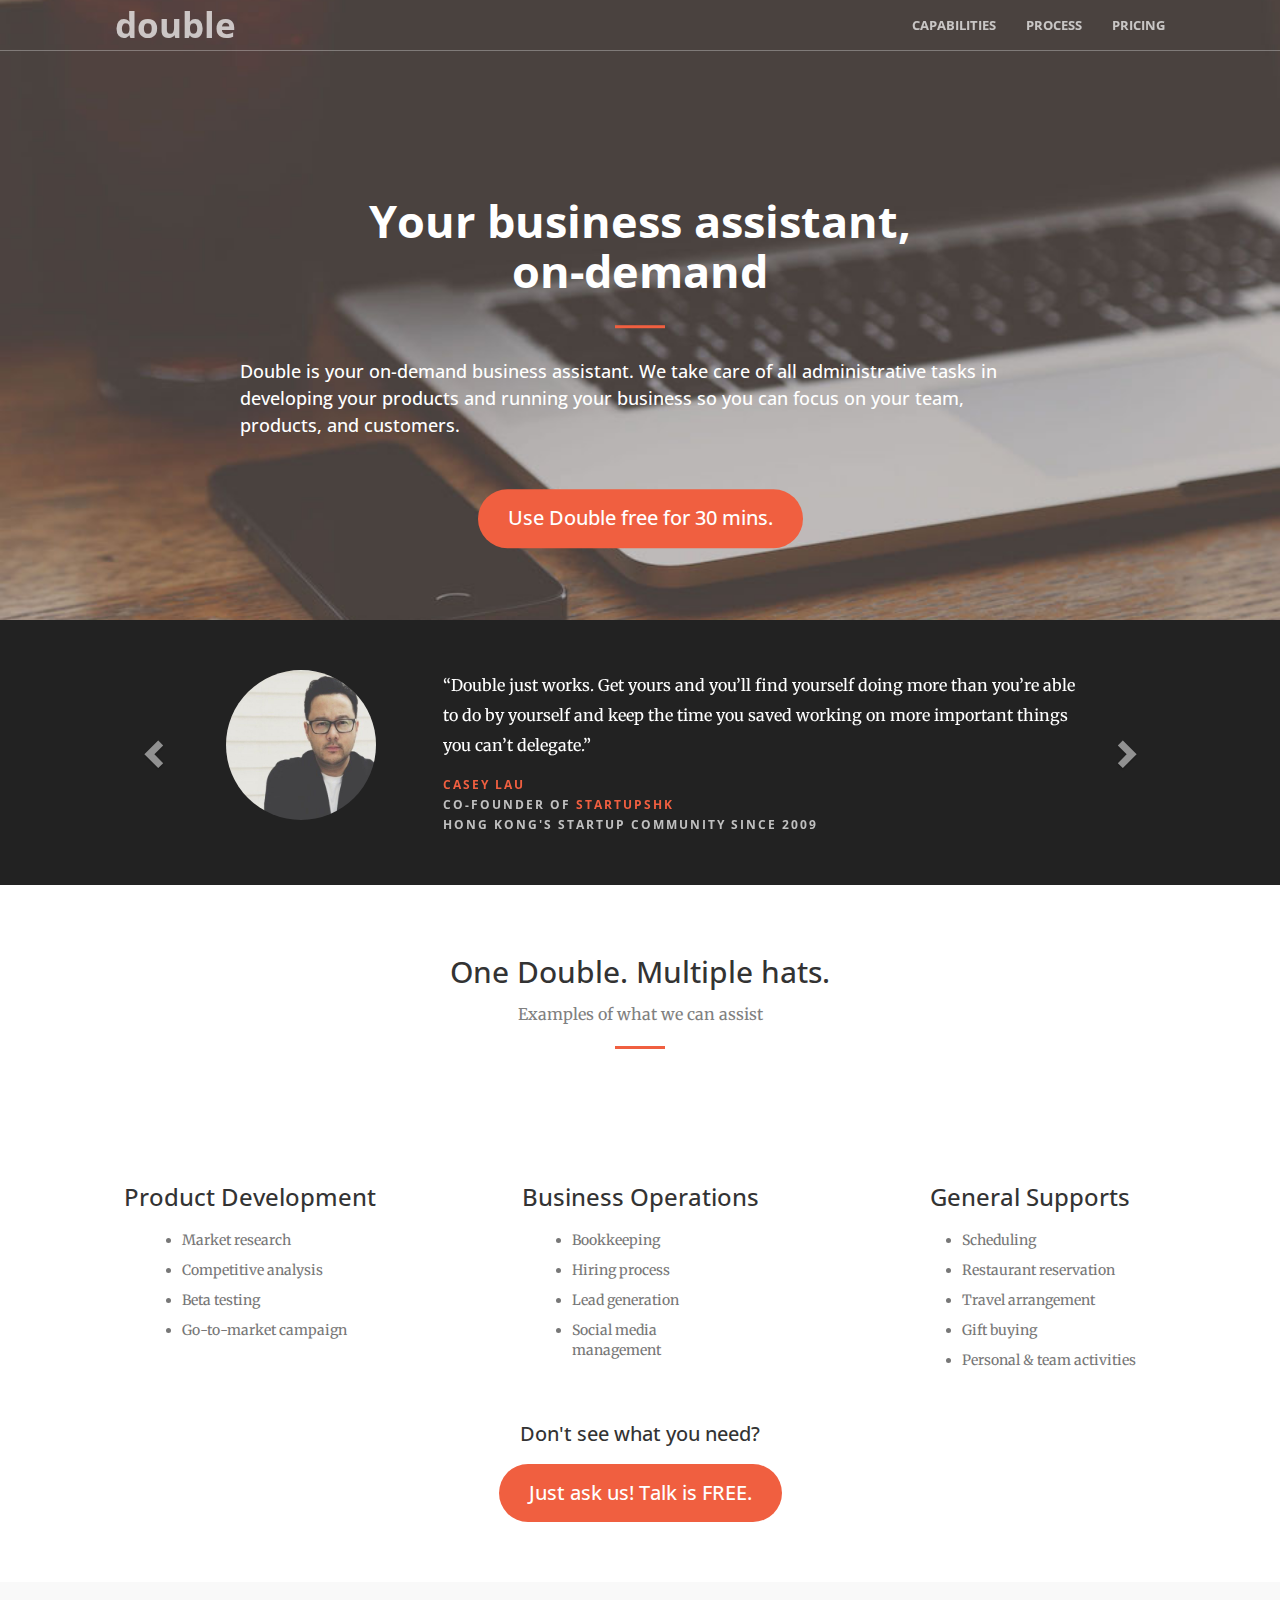
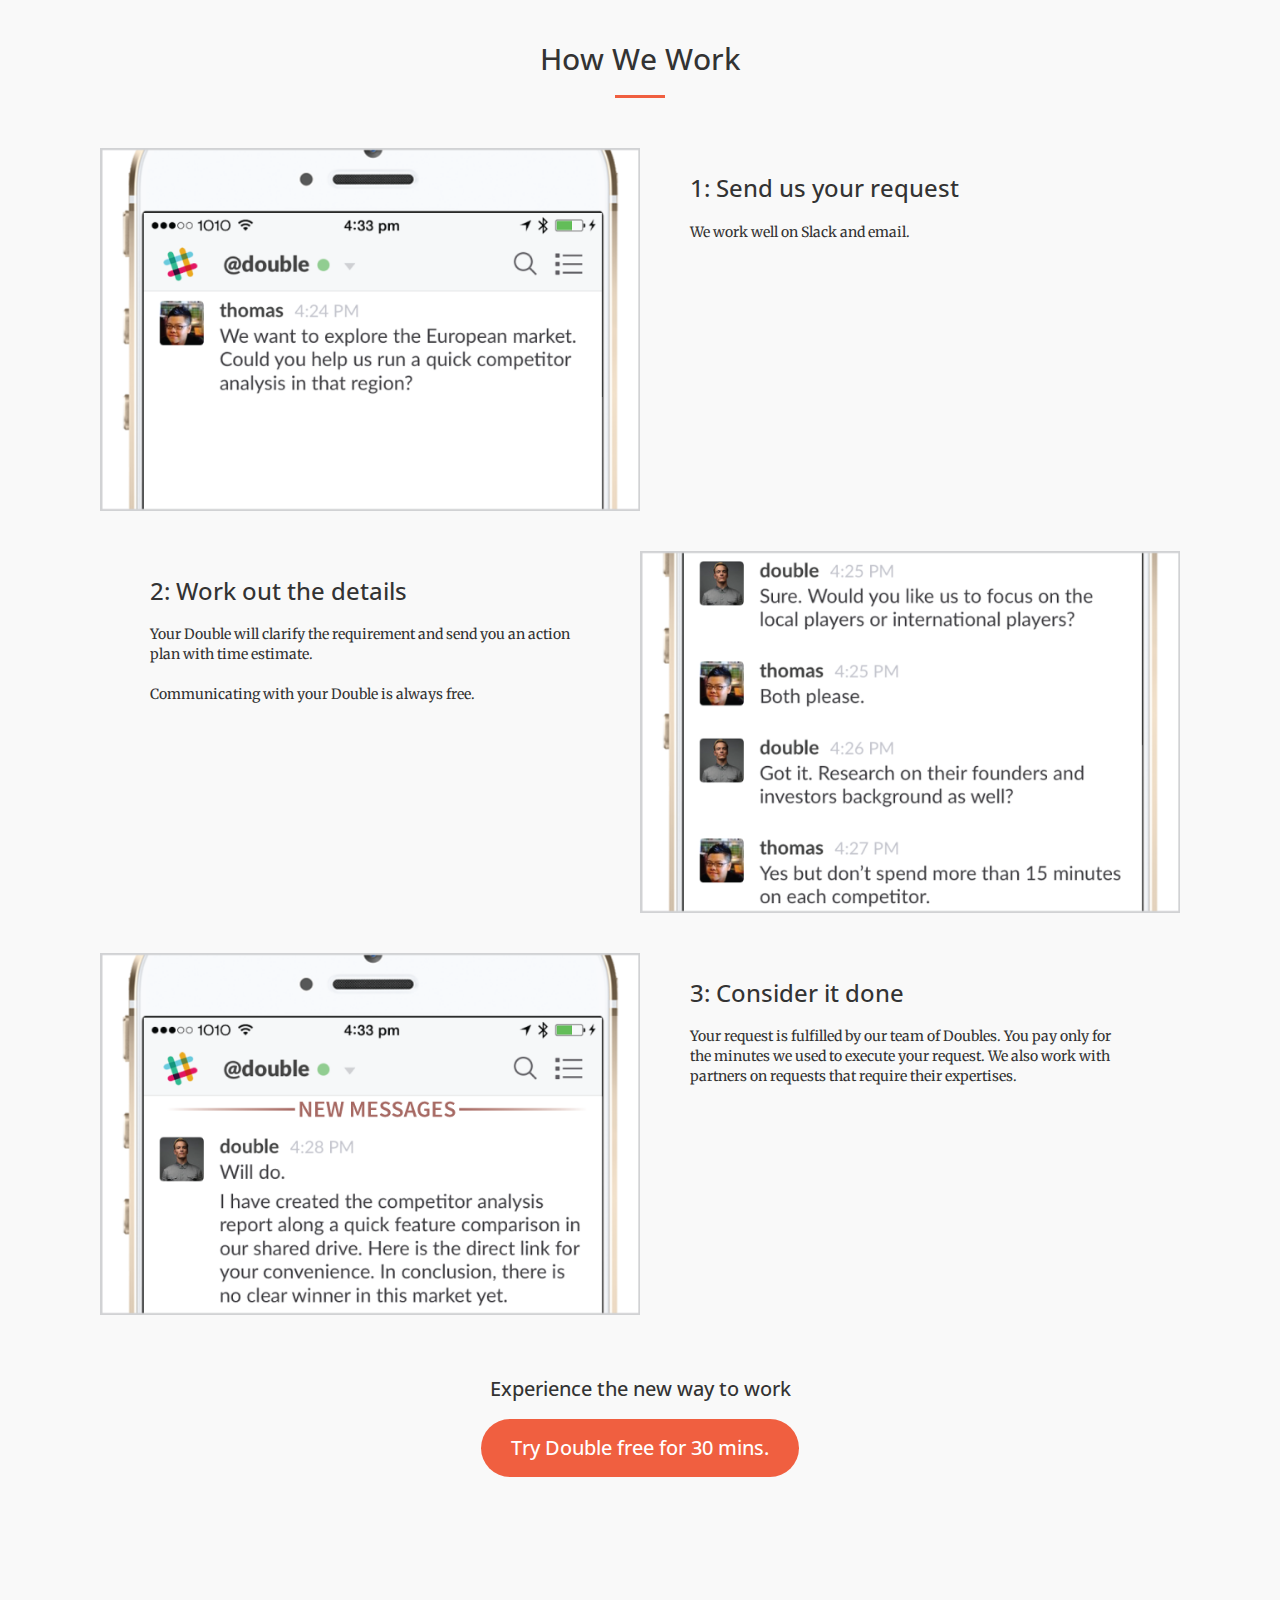
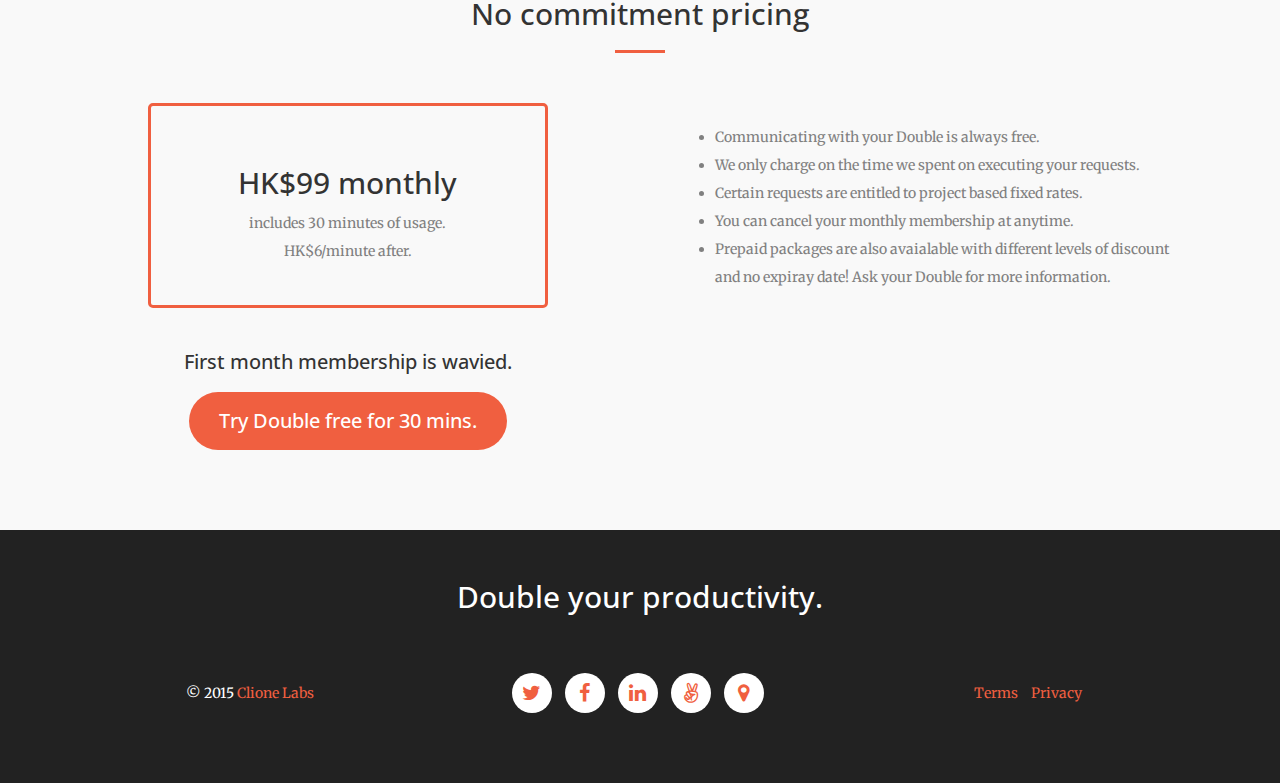
<file: index.html>
<!DOCTYPE html>
<html lang="en">

<head>

    <meta charset="utf-8">
    <meta http-equiv="X-UA-Compatible" content="IE=edge">
    <meta name="viewport" content="width=device-width, initial-scale=1">
    <meta name="description" content="">
    <meta name="author" content="">

    <title>Double</title>

    <!-- Bootstrap Core CSS -->
    <link rel="stylesheet" href="css/bootstrap.min.css" type="text/css">

    <!-- Custom Fonts -->
    <link href='http://fonts.googleapis.com/css?family=Open+Sans:300italic,400italic,600italic,700italic,800italic,400,300,600,700,800' rel='stylesheet' type='text/css'>
    <link href='http://fonts.googleapis.com/css?family=Merriweather:400,300,300italic,400italic,700,700italic,900,900italic' rel='stylesheet' type='text/css'>
    <link rel="stylesheet" href="font-awesome/css/font-awesome.min.css" type="text/css">

    <!-- Plugin CSS -->
    <link rel="stylesheet" href="css/animate.min.css" type="text/css">

    <!-- Custom CSS -->
    <link rel="stylesheet" href="css/creative.css" type="text/css">

    <!-- HTML5 Shim and Respond.js IE8 support of HTML5 elements and media queries -->
    <!-- WARNING: Respond.js doesn't work if you view the page via file:// -->
    <!--[if lt IE 9]>
        <script src="https://oss.maxcdn.com/libs/html5shiv/3.7.0/html5shiv.js"></script>
        <script src="https://oss.maxcdn.com/libs/respond.js/1.4.2/respond.min.js"></script>
    <![endif]-->

</head>

<body id="page-top">

    <nav id="mainNav" class="navbar navbar-default navbar-fixed-top">
        <div class="container-fluid">
            <!-- Brand and toggle get grouped for better mobile display -->
            <div class="navbar-header">
                <button type="button" class="navbar-toggle collapsed" data-toggle="collapse" data-target="#bs-example-navbar-collapse-1">
                    <span class="sr-only">Toggle navigation</span>
                    <span class="icon-bar"></span>
                    <span class="icon-bar"></span>
                    <span class="icon-bar"></span>
                </button>
                <a class="navbar-brand page-scroll" href="#page-top">double</a>
            </div>

            <!-- Collect the nav links, forms, and other content for toggling -->
            <div class="collapse navbar-collapse" id="bs-example-navbar-collapse-1">
                <ul class="nav navbar-nav navbar-right">
                    <li>
                        <a class="page-scroll" href="#feature">Capabilities</a>
                    </li>
                    <li>
                        <a class="page-scroll" href="#works">Process</a>
                    </li>
                    <li>
                        <a class="page-scroll" href="#pricing">Pricing</a>
                    </li>
                </ul>
            </div>
            <!-- /.navbar-collapse -->
        </div>
        <!-- /.container-fluid -->
    </nav>

    <header>
        <div class="header-content">
            <div class="header-content-inner">
                <h2>Your business assistant,<br>on-demand</h2>
                <hr>
                <p>Double is your on-demand business assistant. We take care of all administrative tasks in developing your products and running your business so you can focus on your team, products, and customers.</p>
                <a href="mailto:double@double.co?subject=Reserving my Double&body=Thank you for your interest.%0D%0A
                Your email address is all we need.%0D%0A
                Hitting Send will get you started.%0D%0A%0D%0A
                Optional message to us:%0D%0A"
                   class="btn btn-primary btn-xl">Use Double free for 30 mins.</a>
            </div>
        </div>
    </header>

    <aside class="bg-dark bot-marg-40">
        <div class="container text-center">
            <div class="call-to-action">
                  <div id="myCarousel" class="carousel slide" data-ride="carousel" data-interval="10000">

                    <!-- Wrapper for slides -->
                    <div class="carousel-inner" role="listbox">
                        <div class="item active">
                            <div class = "row">
                                <div class = "col-sm-3 col-sm-offset-2 pull-back">
                                    <img class = "test-img" src="img/casey1b.png" width="150" height="150">
                                </div>
                                <div class = "col-sm-7 pull-back-2">
                                    <div class = "test-text">
                                        “Double just works. Get yours and you’ll find yourself doing more than you’re able to do by yourself and
                                         keep the time you saved working on more important things you can’t delegate.”
                                        <div class = "test-name">
                                            <a href = "https://twitter.com/casey_lau">Casey Lau</a><br> Co-Founder of <a href = "http://www.startupshk.com/">StartupsHK</a><br>
                                            Hong Kong's startup community since 2009
                                        </div>
                                    </div>
                                </div>
                            </div>
                        </div>

                        <div class="item">
                            <div class = "row">
                                <div class = "col-sm-3 col-sm-offset-2 pull-back">
                                    <img class = "test-img" src="img/kathy1b.png" width="150" height="150">
                                </div>
                                <div class = "col-sm-7 pull-back-2">
                                    <div class = "test-text">
                                        “My Double helped on a rather demanding task of searching and hiring
                                        my new Japanese-speaking customer support person.
                                        I can now focus on building my games and let Double handle the rest.”
                                        <div class = "test-name">
                                            <a href = "https://twitter.com/kathyfung">Kathy Fung</a><br> Founder of <a href = "http://superfinegames.com">SuperFine Games</a><br>
                                            Maker of Tiny Sheep & Pocket Minions
                                        </div>
                                    </div>
                                </div>
                            </div>
                        </div>

                        <div class="item">
                            <div class = "row">
                                <div class = "col-sm-3 col-sm-offset-2 pull-back">
                                    <img class = "test-img" src="img/keith1b.png" width="150" height="150">
                                </div>
                                <div class = "col-sm-7 pull-back-2">
                                    <div class = "test-text">
                                        “I would recommend Double to any founders looking for more advanced administrative
                                        services. The work done on researching and reaching out for beta users and sales prospects
                                        was first class. Thanks Double!”
                                        <div class = "test-name">
                                            <a href = "https://twitter.com/krumjahn">Keith Rumjahn </a><br> Founder of <a href = "http://www.coachbase.com/">Coachbase</a><br>
                                            Digital playbook for coaches
                                        </div>
                                    </div>
                                </div>
                            </div>
                        </div>

                        <div class="item">
                            <div class = "row">
                                <div class = "col-sm-3 col-sm-offset-2 pull-back">
                                    <img class = "test-img" src="img/gene1b.png" width="150" height="150">
                                </div>
                                <div class = "col-sm-7 pull-back-2">
                                    <div class = "test-text">
                                        “My Double coordinated the whole loyalty card sourcing project for my physical store.
                                        He also helped us follow thru the intern sourcing and hiring process.
                                        Double is no ordinary VA. A class of his own.”
                                        <div class = "test-name">
                                            <a href = "https://twitter.com/genesoo">Gene Soo</a><br> Director of <a href = "http://snineonline.com">S.Nine by Susanna Soo</a><br>
                                            Designer Womenswear of Asia
                                        </div>
                                    </div>
                                </div>
                            </div>
                        </div>

                        <div class="item">
                            <div class = "row">
                                <div class = "col-sm-3 col-sm-offset-2 pull-back">
                                    <img class = "test-img" src="img/jennifer1b.png" width="150" height="150">
                                </div>
                                <div class = "col-sm-7 pull-back-2">
                                    <div class = "test-text">
                                        “Double is our dedicated resource available on-demand for key administrative tasks like
                                        translation and information gathering. Our team can then focus on serving our clients
                                        while controlling our costs.”
                                        <div class = "test-name">
                                            <a href = "https://hk.linkedin.com/in/jenniferneumannwilson">Jennifer Wilson</a><br> Founder of <a href = "http://www.collingwood.com.hk">Collingwood Advisors</a><br>
                                            Strategy Consultants
                                        </div>
                                    </div>
                                </div>
                            </div>
                        </div>

                        <div class="item">
                            <div class = "row">
                                <div class = "col-sm-3 col-sm-offset-2 pull-back">
                                    <img class = "test-img" src="img/karena1b.png" width="150" height="150">
                                </div>
                                <div class = "col-sm-7 pull-back-2">
                                    <div class = "test-text">
                                        “My Double literally saved my life when I had exhausted all my options on getting
                                        my posters printed for an important event that evening. My Double jumped in,
                                        arranged everything and even got me a 20% discount.
                                         <div class = "test-name">
                                             <a href = "https://twitter.com/belinkarena">Karena Belin</a><br> Co-Founder of <a href = "http://www.whub.hk/">WHub</a><br>
                                             Uniting Startups and Talent
                                        </div>
                                    </div>
                                </div>
                            </div>
                        </div>
                    </div>

                    <!-- Left and right controls -->
                    <a class="left carousel-control" href="#myCarousel" role="button" data-slide="prev">
                      <span class="glyphicon glyphicon-chevron-left" aria-hidden="true"></span>
                      <span class="sr-only">Previous</span>
                    </a>
                    <a class="right carousel-control" href="#myCarousel" role="button" data-slide="next">
                      <span class="glyphicon glyphicon-chevron-right" aria-hidden="true"></span>
                      <span class="sr-only">Next</span>
                    </a>
                </div>
            </div>
        </div>
    </aside>

    <section id="feature" class ="section-pad-30">
        <div class="container">
            <div class="row">
                <div class="col-lg-12 text-center">
                    <h2 class="section-heading">One Double. Multiple hats.</h2>
                    <div class="sub-text">Examples of what we can assist</div>
                    <hr class="primary">
                </div>
            </div>
        </div>
        <div class="container">
            <div class="row">
                <div class="col-lg-4 col-md-4 text-center">
                    <div class="service-box">
                        <img class = "wow bounceIn" src="img/prod_dev.png" width="75" height="75">
                        <h3>Product Development</h3>
                        <ul class="text-muted center-list">
                            <li class = "do-list">Market research</li>
                            <li class = "do-list">Competitive analysis</li>
                            <li class = "do-list">Beta testing</li>
                            <li class = "do-list">Go-to-market campaign</li>
                        </ul>
                    </div>
                </div>
                <div class="col-lg-4 col-md-4 text-center">
                    <div class="service-box">
                        <img class = "wow bounceIn" data-wow-delay=".1s" src="img/biz_dev.png" width="75" height="75">
                        <h3>Business Operations</h3>
                        <ul class="text-muted center-list">
                            <li class = "do-list">Bookkeeping</li>
                            <li class = "do-list">Hiring process</li>
                            <li class = "do-list">Lead generation</li>
                            <li class = "do-list">Social media management</li>
                        </ul>
                    </div>
                </div>
                <div class="col-lg-4 col-md-4 text-center">
                    <div class="service-box">
                        <img class = "wow bounceIn" data-wow-delay=".1s" src="img/gen_support.png" width="75" height="75">
                        <h3>General Supports</h3>
                        <ul class="text-muted center-list">
                            <li class = "do-list">Scheduling</li>
                            <li class = "do-list">Restaurant reservation</li>
                            <li class = "do-list">Travel arrangement</li>
                            <li class = "do-list">Gift buying</li>
                            <li class = "do-list">Personal & team activities</li>

                        </ul>
                    </div>
                </div>
            </div>
            <div class="row">
                <div class="col-lg-12 text-center btn-after2">
                    <div class="btn-description">Don't see what you need?</div>
                    <a href="mailto:double@double.co?subject=Reserving my Double&body=Thank you for your interest.%0D%0A
                    Your email address is all we need.%0D%0A
                    Hitting Send will get you started.%0D%0A%0D%0A
                    Optional message to us:%0D%0A"
                    class="btn btn-primary btn-xl">Just ask us! Talk is FREE.</a>
                </div>
            </div>
        </div>
    </section>

    <section class="no-padding2 bg-mid" id="works">
        <div class="container">
            <div class="row">
                <div class="col-lg-12 text-center">
                    <h2 class="section-heading">How We Work</h2>
                    <hr class="primary hr-bot">
                </div>
            </div>
        </div>
        <div class="container-fluid">
            <div class="row no-gutter bot-marg-40">
                <div class="col-lg-6 col-sm-6">
                    <div class="portfolio-box">
                        <img src="img/portfolio/step1.png" class="img-responsive" alt="">
                    </div>
                </div>
                <div class="col-lg-6 col-sm-6">
                    <div class = "text-box">
                        <h3 class = "title-text">1: Send us your request</h3>
                        We work well on Slack and email.
                    </div>
                </div>
            </div>
            <div class="row no-gutter bot-marg-40">
                <div class="col-lg-6 col-sm-6 visible-xs-block">
                    <div class="portfolio-box">
                        <img src="img/portfolio/step2.png" class="img-responsive" alt="">
                    </div>
                </div>
                <div class="col-lg-6 col-sm-6">
                    <div class = "text-box">
                        <h3 class = "title-text">2: Work out the details</h3>
                        Your Double will clarify the requirement and send you an action plan with time estimate.<br><br>
                        Communicating with your Double is always free.
                    </div>
                </div>
                <div class="col-lg-6 col-sm-6 hidden-xs">
                    <div class="portfolio-box">
                        <img src="img/portfolio/step2.png" class="img-responsive" alt="">
                    </div>
                </div>
            </div>
            <div class="row no-gutter bot-marg-40">
                <div class="col-lg-6 col-sm-6">
                    <div class="portfolio-box">
                        <img src="img/portfolio/step3b.png" class="img-responsive" alt="">
                    </div>
                </div>
                <div class="col-lg-6 col-sm-6">
                    <div class = "text-box">
                        <h3 class = "title-text">3: Consider it done</h3>
                        Your request is fulfilled by our team of Doubles. You pay only for the minutes we used to execute your request. We also work with partners on requests that require their expertises.
                    </div>
                </div>
            </div>
            <div class="row">
                <div class="col-lg-12 text-center btn-after">
                  <div class="btn-description">Experience the new way to work</div>
                    <a href="mailto:double@double.co?subject=Reserving my Double&body=Thank you for your interest.%0D%0A
                    Your email address is all we need.%0D%0A
                    Hitting Send will get you started.%0D%0A%0D%0A
                    Optional message to us:%0D%0A"
                    class="btn btn-primary btn-xl">Try Double free for 30 mins.</a>
                </div>
            </div>
        </div>
    </section>

    <section class="no-padding2 bg-mid" id="pricing">
        <div class="container">
            <div class="row">
                <div class="col-lg-12 text-center">
                    <h2 class="section-heading">No commitment pricing</h2>
                    <hr class="primary hr-bot">
                </div>
            </div>
        </div>
        <div class="container text-center">
            <div class="row">
                <div class="col-lg-6 col-md-6 text-center">
                    <div class="pricing pricing-box">
                      <br>
                      <h2>HK$99 monthly </h2>
                      <div class="pricing-box-description">
                        includes 30 minutes of usage.<br>
                        HK$6/minute after.
                      </div>
                      <br>
                    </div>
                    <br><br>
                    <div class="btn-description">First month membership is wavied.</div>
                    <a href="mailto:double@double.co?subject=Reserving my Double&body=Thank you for your interest.%0D%0A
                    Your email address is all we need.%0D%0A
                    Hitting Send will get you started.%0D%0A%0D%0A
                    Optional message to us:%0D%0A"
                    class="btn btn-primary btn-xl">Try Double free for 30 mins.</a>
                    <br><br>
                </div>
                <div class="col-lg-6 col-md-6 text-center">
                    <div class="pricing pricing-box-description">
                      <ul>
                        <li>Communicating with your Double is always free.</li>
                        <li>We only charge on the time we spent on executing your requests.</li>
                        <li>Certain requests are entitled to project based fixed rates.</li>
                        <li>You can cancel your monthly membership at anytime.</li>
                        <li>Prepaid packages are also avaialable with different levels of discount and no expiray date! Ask your Double for more information.</li>
                      </ul>
                    </div>
                </div>
            </div>
        </div>
    </section>

    <aside class="bg-dark">
        <div class="container text-center">
          <div class="call-to-action">
            <h2 class="section-heading">Double your productivity.</h2>
          </div>
          <div class="row footer-links">
              <div class="col-md-4 margin-20">
                  <span class="copyright">&copy; 2015 <a href="https://twitter.com/clionelabs">Clione Labs</a></span>
              </div>
              <div class="col-md-4">
                  <ul class="list-inline social-buttons">
                      <li><a href="https://twitter.com/askdouble"><i class="fa fa-twitter"></i></a></li>
                      <li><a href="https://www.facebook.com/DoubleAssistant"><i class="fa fa-facebook"></i></a></li>
                      <li><a href="https://www.linkedin.com/company/askdouble"><i class="fa fa-linkedin"></i></a></li>
                      <li><a href="https://www.angel.co/askdouble"><i class="fa fa-angellist"></i></a></li>
                      <li><a href="http://blueprint.swireproperties.com/en/contact.aspx"><i class="fa fa-map-marker"></i></a></li>
                  </ul>
              </div>
              <div class="col-md-4 margin-20">
                  <ul class="list-inline quicklinks">
                      <li><a href="terms">Terms</a></li>
                      <li><a href="privacy">Privacy</a></li>
                  </ul>
              </div>
          </div>
        </div>
    </aside>




    <!-- jQuery -->
    <script src="js/jquery.js"></script>

    <!-- Bootstrap Core JavaScript -->
    <script src="js/bootstrap.min.js"></script>

    <!-- Plugin JavaScript -->
    <script src="js/jquery.easing.min.js"></script>
    <script src="js/jquery.fittext.js"></script>
    <script src="js/wow.min.js"></script>

    <!-- Custom Theme JavaScript -->
    <script src="js/creative.js"></script>

</body>

</html>
</file>
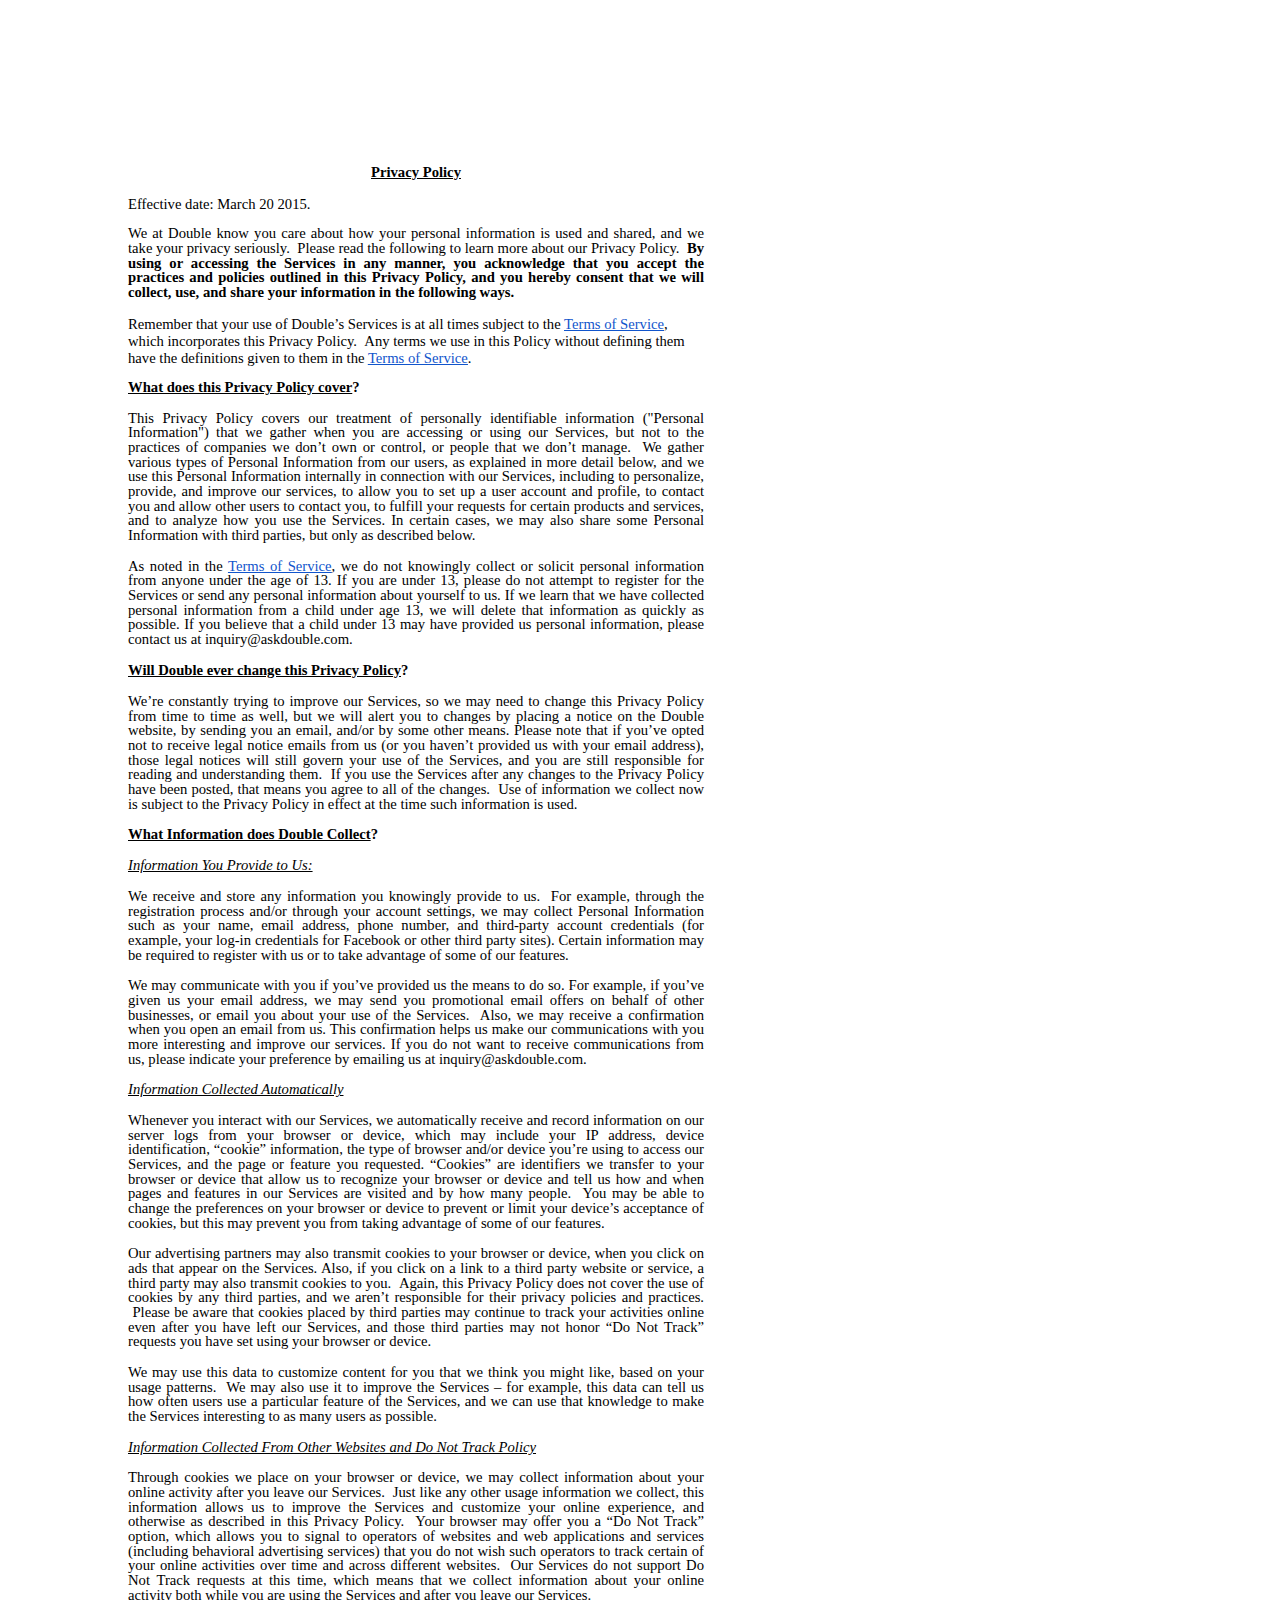
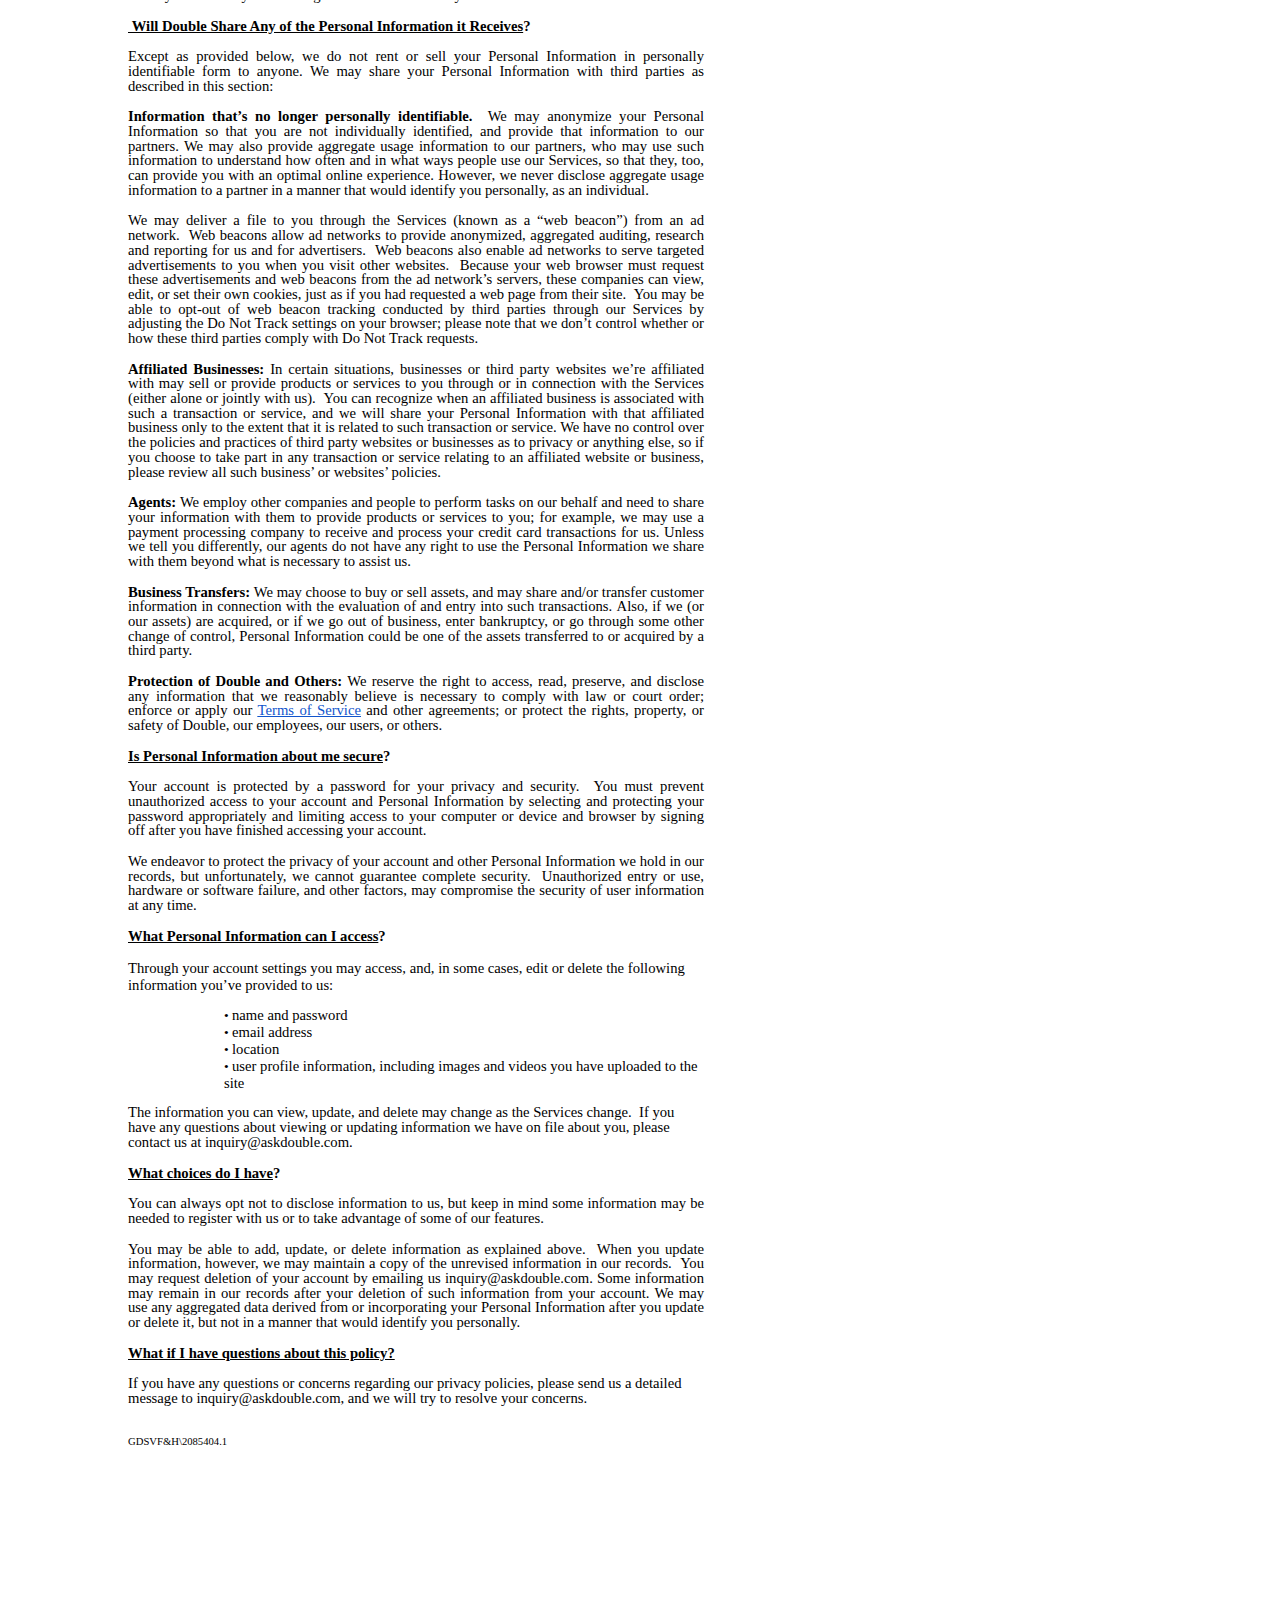
<file: privacy/index.html>
<html><head><title>privacy</title><meta content="text/html; charset=UTF-8" http-equiv="content-type"><style type="text/css">.lst-kix_list_1-1>li:before{content:"o  "}.lst-kix_list_3-2>li:before{content:"\0025aa  "}.lst-kix_list_1-2>li:before{content:"\0025aa  "}.lst-kix_list_1-5>li:before{content:"\0025aa  "}.lst-kix_list_6-3>li:before{content:"\002022  "}.lst-kix_list_6-7>li:before{content:"o  "}.lst-kix_list_2-3>li:before{content:"\002022  "}.lst-kix_list_1-4>li:before{content:"o  "}.lst-kix_list_6-2>li:before{content:"\0025aa  "}ul.lst-kix_list_5-1{list-style-type:none}ul.lst-kix_list_5-2{list-style-type:none}ul.lst-kix_list_5-3{list-style-type:none}ul.lst-kix_list_5-4{list-style-type:none}ul.lst-kix_list_5-0{list-style-type:none}.lst-kix_list_5-7>li:before{content:"o  "}ul.lst-kix_list_5-5{list-style-type:none}ul.lst-kix_list_5-6{list-style-type:none}ul.lst-kix_list_5-7{list-style-type:none}ul.lst-kix_list_5-8{list-style-type:none}.lst-kix_list_4-3>li:before{content:"\002022  "}.lst-kix_list_2-7>li:before{content:"o  "}.lst-kix_list_1-8>li:before{content:"\0025aa  "}.lst-kix_list_3-3>li:before{content:"\002022  "}.lst-kix_list_3-6>li:before{content:"\002022  "}.lst-kix_list_5-2>li:before{content:"\0025aa  "}.lst-kix_list_6-4>li:before{content:"o  "}.lst-kix_list_6-1>li:before{content:"o  "}.lst-kix_list_6-8>li:before{content:"\0025aa  "}.lst-kix_list_4-7>li:before{content:"o  "}ul.lst-kix_list_3-7{list-style-type:none}ul.lst-kix_list_3-8{list-style-type:none}.lst-kix_list_1-6>li:before{content:"\002022  "}.lst-kix_list_6-5>li:before{content:"\0025aa  "}.lst-kix_list_2-6>li:before{content:"\002022  "}ul.lst-kix_list_3-0{list-style-type:none}ul.lst-kix_list_3-1{list-style-type:none}ul.lst-kix_list_3-2{list-style-type:none}ul.lst-kix_list_3-3{list-style-type:none}ul.lst-kix_list_3-4{list-style-type:none}ul.lst-kix_list_3-5{list-style-type:none}ul.lst-kix_list_3-6{list-style-type:none}ul.lst-kix_list_1-0{list-style-type:none}ul.lst-kix_list_1-2{list-style-type:none}.lst-kix_list_2-2>li:before{content:"\0025aa  "}ul.lst-kix_list_1-1{list-style-type:none}ul.lst-kix_list_1-4{list-style-type:none}ul.lst-kix_list_1-3{list-style-type:none}ul.lst-kix_list_1-6{list-style-type:none}ul.lst-kix_list_1-5{list-style-type:none}ul.lst-kix_list_1-8{list-style-type:none}ul.lst-kix_list_1-7{list-style-type:none}.lst-kix_list_2-1>li:before{content:"o  "}.lst-kix_list_4-8>li:before{content:"\0025aa  "}.lst-kix_list_5-5>li:before{content:"\0025aa  "}.lst-kix_list_2-8>li:before{content:"\0025aa  "}.lst-kix_list_3-7>li:before{content:"o  "}.lst-kix_list_2-0>li:before{content:"\002022  "}.lst-kix_list_6-6>li:before{content:"\002022  "}.lst-kix_list_3-5>li:before{content:"\0025aa  "}.lst-kix_list_2-4>li:before{content:"o  "}.lst-kix_list_4-2>li:before{content:"\0025aa  "}ul.lst-kix_list_6-1{list-style-type:none}ul.lst-kix_list_6-0{list-style-type:none}ul.lst-kix_list_6-3{list-style-type:none}ul.lst-kix_list_6-2{list-style-type:none}.lst-kix_list_4-6>li:before{content:"\002022  "}ul.lst-kix_list_6-5{list-style-type:none}ul.lst-kix_list_6-4{list-style-type:none}.lst-kix_list_5-3>li:before{content:"\002022  "}ul.lst-kix_list_6-7{list-style-type:none}.lst-kix_list_4-5>li:before{content:"\0025aa  "}.lst-kix_list_4-1>li:before{content:"o  "}ul.lst-kix_list_6-6{list-style-type:none}ul.lst-kix_list_6-8{list-style-type:none}.lst-kix_list_3-0>li:before{content:"\002022  "}.lst-kix_list_2-5>li:before{content:"\0025aa  "}.lst-kix_list_1-0>li:before{content:"\002022  "}.lst-kix_list_5-8>li:before{content:"\0025aa  "}.lst-kix_list_5-4>li:before{content:"o  "}.lst-kix_list_4-4>li:before{content:"o  "}.lst-kix_list_3-4>li:before{content:"o  "}.lst-kix_list_1-3>li:before{content:"\002022  "}.lst-kix_list_5-0>li:before{content:"\002022  "}ul.lst-kix_list_4-8{list-style-type:none}ul.lst-kix_list_4-7{list-style-type:none}.lst-kix_list_6-0>li:before{content:"\002022  "}ul.lst-kix_list_4-6{list-style-type:none}ul.lst-kix_list_4-1{list-style-type:none}ul.lst-kix_list_4-0{list-style-type:none}ul.lst-kix_list_4-5{list-style-type:none}ul.lst-kix_list_4-4{list-style-type:none}ul.lst-kix_list_4-3{list-style-type:none}.lst-kix_list_4-0>li:before{content:"\002022  "}.lst-kix_list_3-8>li:before{content:"\0025aa  "}ul.lst-kix_list_4-2{list-style-type:none}.lst-kix_list_5-6>li:before{content:"\002022  "}.lst-kix_list_3-1>li:before{content:"o  "}ul.lst-kix_list_2-4{list-style-type:none}ul.lst-kix_list_2-5{list-style-type:none}ul.lst-kix_list_2-6{list-style-type:none}.lst-kix_list_1-7>li:before{content:"o  "}ul.lst-kix_list_2-7{list-style-type:none}ul.lst-kix_list_2-0{list-style-type:none}ul.lst-kix_list_2-1{list-style-type:none}ul.lst-kix_list_2-2{list-style-type:none}ul.lst-kix_list_2-3{list-style-type:none}.lst-kix_list_5-1>li:before{content:"o  "}ul.lst-kix_list_2-8{list-style-type:none}ol{margin:0;padding:0}.c5{line-height:1.0;padding-top:36pt;widows:2;orphans:2;height:10pt;text-align:left;direction:ltr;padding-bottom:0pt}.c1{vertical-align:baseline;color:#000000;font-size:11pt;font-style:normal;font-family:"Times New Roman";text-decoration:underline;font-weight:bold}.c0{line-height:1.0;padding-top:0pt;widows:2;orphans:2;text-align:justify;direction:ltr;padding-bottom:12pt}.c14{line-height:1.0;padding-top:0pt;widows:2;orphans:2;text-align:justify;direction:ltr;padding-bottom:12.2pt}.c10{line-height:1.0;padding-top:0pt;widows:2;orphans:2;text-align:left;direction:ltr;padding-bottom:12pt}.c7{padding-left:-1.7pt;widows:2;orphans:2;direction:ltr;margin-left:72pt}.c3{vertical-align:baseline;color:#000000;font-style:normal;text-decoration:none;font-weight:normal}.c8{widows:2;orphans:2;text-indent:36pt;height:10pt;direction:ltr}.c19{vertical-align:baseline;font-size:11pt;font-style:italic;text-decoration:underline;font-weight:normal}.c6{vertical-align:baseline;color:#000000;font-style:normal;text-decoration:none;font-weight:bold}.c25{vertical-align:baseline;font-size:11pt;font-style:italic;text-decoration:none;font-weight:bold}.c23{line-height:1.0;padding-top:0pt;text-align:center;padding-bottom:12pt}.c22{line-height:1.0;padding-top:0pt;text-align:left;padding-bottom:36pt}.c18{vertical-align:baseline;font-style:normal;font-family:"Times New Roman";font-weight:normal}.c21{max-width:432pt;background-color:#ffffff;padding:72pt 90pt 72pt 90pt}.c16{widows:2;orphans:2;direction:ltr}.c12{color:#1155cc;font-size:11pt;text-decoration:underline}.c17{color:#000000;font-family:"Times New Roman"}.c4{font-size:10pt;font-family:"Times New Roman"}.c15{margin:0;padding:0}.c9{color:inherit;text-decoration:inherit}.c11{font-size:8pt;font-family:"Times New Roman"}.c13{font-size:11pt;background-color:#ffffff}.c2{font-size:11pt;font-family:"Times New Roman"}.c24{font-family:"Times New Roman"}.c20{height:10pt}.c27{font-size:11pt}.c26{font-size:9pt}.title{widows:2;padding-top:24pt;line-height:1.0;orphans:2;text-align:left;color:#000000;font-size:36pt;font-family:"Times New Roman";font-weight:bold;padding-bottom:6pt;page-break-after:avoid}.subtitle{widows:2;padding-top:18pt;line-height:1.0;orphans:2;text-align:left;color:#666666;font-style:italic;font-size:24pt;font-family:"Georgia";padding-bottom:4pt;page-break-after:avoid}li{color:#000000;font-size:10pt;font-family:"Times New Roman"}p{color:#000000;font-size:10pt;margin:0;font-family:"Times New Roman"}h1{widows:2;padding-top:24pt;line-height:1.0;orphans:2;text-align:left;color:#000000;font-size:24pt;font-family:"Times New Roman";font-weight:bold;padding-bottom:6pt;page-break-after:avoid}h2{widows:2;padding-top:18pt;line-height:1.0;orphans:2;text-align:left;color:#000000;font-size:18pt;font-family:"Times New Roman";font-weight:bold;padding-bottom:4pt;page-break-after:avoid}h3{widows:2;padding-top:14pt;line-height:1.0;orphans:2;text-align:left;color:#000000;font-size:14pt;font-family:"Times New Roman";font-weight:bold;padding-bottom:4pt;page-break-after:avoid}h4{widows:2;padding-top:12pt;line-height:1.0;orphans:2;text-align:left;color:#000000;font-size:12pt;font-family:"Times New Roman";font-weight:bold;padding-bottom:2pt;page-break-after:avoid}h5{widows:2;padding-top:11pt;line-height:1.0;orphans:2;text-align:left;color:#000000;font-size:11pt;font-family:"Times New Roman";font-weight:bold;padding-bottom:2pt;page-break-after:avoid}h6{widows:2;padding-top:10pt;line-height:1.0;orphans:2;text-align:left;color:#000000;font-size:10pt;font-family:"Times New Roman";font-weight:bold;padding-bottom:2pt;page-break-after:avoid}</style></head><body class="c21"><div><p class="c5"><span></span></p></div><p class="c16 c23"><span class="c1">Privacy Policy</span></p><p class="c16"><span class="c17 c13">Effective date: March 2</span><span class="c13">0</span><span class="c13 c17">&nbsp;2015.</span></p><p class="c16 c20"><span class="c3 c13 c24"></span></p><p class="c0"><span class="c3 c2">We at Double know you care about how your personal information is used and shared, and we take your privacy seriously. &nbsp;Please read the following to learn more about our Privacy Policy. &nbsp;</span><span class="c6 c2">By using or accessing the Services in any manner, you acknowledge that you accept the practices and policies outlined in this Privacy Policy, and you hereby consent that we will collect, use, and share your information in the following ways.</span><span class="c3 c2">&nbsp;</span></p><p class="c16"><span class="c17 c13">Remember that your</span><span class="c2">&nbsp;use of Double&rsquo;s Services is at all times subject to the </span><span class="c12 c24"><a class="c9" href="/terms">Terms of Service</a></span><span class="c2">, which incorporates this Privacy Policy. &nbsp;Any terms we use in this Policy without defining them have the definitions given to them in the </span><span class="c12 c24"><a class="c9" href="/terms">Terms of Service</a></span><span class="c2">. &nbsp;</span></p><p class="c16 c20"><span class="c3 c2"></span></p><p class="c10"><span class="c1">What does this Privacy Policy cover</span><span class="c6 c2">?</span></p><p class="c0"><span class="c3 c2">This Privacy Policy covers our treatment of personally identifiable information (&quot;Personal Information&quot;) that we gather when you are accessing or using our Services, but not to the practices of companies we don&rsquo;t own or control, or people that we don&rsquo;t manage. &nbsp;We gather various types of Personal Information from our users, as explained in more detail below, and we use this Personal Information internally in connection with our Services, including to personalize, provide, and improve our services, to allow you to set up a user account and profile, to contact you and allow other users to contact you, to fulfill your requests for certain products and services, and to analyze how you use the Services. In certain cases, we may also share some Personal Information with third parties, but only as described below. </span></p><p class="c14"><span class="c3 c2">As noted in the </span><span class="c12"><a class="c9" href="/terms">Terms of Service</a></span><span class="c3 c2">, we do not knowingly collect or solicit personal information from anyone under the age of 13. If you are under 13, please do not attempt to register for the Services or send any personal information about yourself to us. If we learn that we have collected personal information from a child under age 13, we will delete that information as quickly as possible. If you believe that a child under 13 may have provided us personal information, please contact us at inquiry@askdouble.com.</span></p><p class="c14"><span class="c1">Will Double ever change this Privacy Policy</span><span class="c6 c2">?</span></p><p class="c0"><span class="c3 c2">We&rsquo;re constantly trying to improve our Services, so we may need to change this Privacy Policy from time to time as well, but we will alert you to changes by placing a notice on the Double website, by sending you an email, and/or by some other means. Please note that if you&rsquo;ve opted not to receive legal notice emails from us (or you haven&rsquo;t provided us with your email address), those legal notices will still govern your use of the Services, and you are still responsible for reading and understanding them. &nbsp;If you use the Services after any changes to the Privacy Policy have been posted, that means you agree to all of the changes. &nbsp;Use of information we collect now is subject to the Privacy Policy in effect at the time such information is used. </span></p><p class="c14"><span class="c1">What Information does Double Collect</span><span class="c6 c2">?</span></p><p class="c0"><span class="c19 c17">Information You Provide to Us:</span></p><p class="c0"><span class="c3 c2">We receive and store any information you knowingly provide to us. &nbsp;For example, through the registration process and/or through your account settings, we may collect Personal Information such as your name, email address, phone number, and third-party account credentials (for example, your log-in credentials for Facebook or other third party sites). Certain information may be required to register with us or to take advantage of some of our features. &nbsp;</span></p><p class="c0"><span class="c3 c2">We may communicate with you if you&rsquo;ve provided us the means to do so. For example, if you&rsquo;ve given us your email address, we may send you promotional email offers on behalf of other businesses, or email you about your use of the Services. &nbsp;Also, we may receive a confirmation when you open an email from us. This confirmation helps us make our communications with you more interesting and improve our services. If you do not want to receive communications from us, please indicate your preference by emailing us at inquiry@askdouble.com.</span></p><p class="c0"><span class="c17 c19">Information Collected Automatically</span></p><p class="c0"><span class="c3 c2">Whenever you interact with our Services, we automatically receive and record information on our server logs from your browser or device, which may include your IP address, device identification, &ldquo;cookie&rdquo; information, the type of browser and/or device you&rsquo;re using to access our Services, and the page or feature you requested. &ldquo;Cookies&rdquo; are identifiers we transfer to your browser or device that allow us to recognize your browser or device and tell us how and when pages and features in our Services are visited and by how many people. &nbsp;You may be able to change the preferences on your browser or device to prevent or limit your device&rsquo;s acceptance of cookies, but this may prevent you from taking advantage of some of our features. &nbsp;</span></p><p class="c0"><span class="c3 c2">Our advertising partners may also transmit cookies to your browser or device, when you click on ads that appear on the Services. Also, if you click on a link to a third party website or service, a third party may also transmit cookies to you. &nbsp;Again, this Privacy Policy does not cover the use of cookies by any third parties, and we aren&rsquo;t responsible for their privacy policies and practices. &nbsp;Please be aware that cookies placed by third parties may continue to track your activities online even after you have left our Services, and those third parties may not honor &ldquo;Do Not Track&rdquo; requests you have set using your browser or device.</span></p><p class="c0"><span class="c3 c2">We may use this data to customize content for you that we think you might like, based on your usage patterns. &nbsp;We may also use it to improve the Services &ndash; for example, this data can tell us how often users use a particular feature of the Services, and we can use that knowledge to make the Services interesting to as many users as possible. &nbsp; </span></p><p class="c0"><span class="c19 c17">Information Collected From Other Websites and Do Not Track Policy</span></p><p class="c0"><span class="c3 c2">Through cookies we place on your browser or device, we may collect information about your online activity after you leave our Services. &nbsp;Just like any other usage information we collect, this information allows us to improve the Services and customize your online experience, and otherwise as described in this Privacy Policy. &nbsp;Your browser may offer you a &ldquo;Do Not Track&rdquo; option, which allows you to signal to operators of websites and web applications and services (including behavioral advertising services) that you do not wish such operators to track certain of your online activities over time and across different websites. &nbsp;Our Services do not support Do Not Track requests at this time, which means that we collect information about your online activity both while you are using the Services and after you leave our Services.</span></p><p class="c0"><span class="c1">&nbsp;Will Double Share Any of the Personal Information it Receives</span><span class="c6 c2">?</span></p><p class="c0"><span class="c3 c2">Except as provided below, we do not rent or sell your Personal Information in personally identifiable form to anyone. We may share your Personal Information with third parties as described in this section:</span></p><p class="c14"><span class="c6 c2">Information that&rsquo;s no longer personally identifiable. &nbsp;</span><span class="c3 c2">We may anonymize your Personal Information so that you are not individually identified, and provide that information to our partners. We may also provide aggregate usage information to our partners, who may use such information to understand how often and in what ways people use our Services, so that they, too, can provide you with an optimal online experience. However, we never disclose aggregate usage information to a partner in a manner that would identify you personally, as an individual.</span></p><p class="c14"><span class="c3 c2">We may deliver a file to you through the Services (known as a &ldquo;web beacon&rdquo;) from an ad network. &nbsp;Web beacons allow ad networks to provide anonymized, aggregated auditing, research and reporting for us and for advertisers. &nbsp;Web beacons also enable ad networks to serve targeted advertisements to you when you visit other websites. &nbsp;Because your web browser must request these advertisements and web beacons from the ad network&rsquo;s servers, these companies can view, edit, or set their own cookies, just as if you had requested a web page from their site. &nbsp;You may be able to opt-out of web beacon tracking conducted by third parties through our Services by adjusting the Do Not Track settings on your browser; please note that we don&rsquo;t control whether or how these third parties comply with Do Not Track requests.</span></p><p class="c0"><span class="c6 c2">Affiliated Businesses:</span><span class="c3 c2">&nbsp;In certain situations, businesses or third party websites we&rsquo;re affiliated with may sell or provide products or services to you through or in connection with the Services (either alone or jointly with us). &nbsp;You can recognize when an affiliated business is associated with such a transaction or service, and we will share your Personal Information with that affiliated business only to the extent that it is related to such transaction or service. We have no control over the policies and practices of third party websites or businesses as to privacy or anything else, so if you choose to take part in any transaction or service relating to an affiliated website or business, please review all such business&rsquo; or websites&rsquo; policies.</span></p><p class="c0"><span class="c6 c2">Agents:</span><span class="c3 c2">&nbsp;We employ other companies and people to perform tasks on our behalf and need to share your information with them to provide products or services to you; for example, we may use a payment processing company to receive and process your credit card transactions for us. Unless we tell you differently, our agents do not have any right to use the Personal Information we share with them beyond what is necessary to assist us. </span></p><p class="c0"><span class="c2 c6">Business Transfers:</span><span class="c3 c2">&nbsp;We may choose to buy or sell assets, and may share and/or transfer customer information in connection with the evaluation of and entry into such transactions.</span><span class="c17 c25">&nbsp;</span><span class="c3 c2">Also, if we (or our assets) are acquired, or if we go out of business, enter bankruptcy, or go through some other change of control, Personal Information could be one of the assets transferred to or acquired by a third party. </span></p><p class="c0"><span class="c6 c2">Protection of Double and Others:</span><span class="c3 c2">&nbsp;We reserve the right to access, read, preserve, and disclose any information that we reasonably believe is necessary to comply with law or court order; enforce or apply our </span><span class="c12 c18"><a class="c9" href="/terms">Terms of Service</a></span><span class="c3 c2">&nbsp;and other agreements; or protect the rights, property, or safety of Double, our employees, our users, or others. &nbsp;</span></p><p class="c0"><span class="c1">Is Personal Information about me secure</span><span class="c6 c2">?</span></p><p class="c0"><span class="c3 c2">Your account is protected by a password for your privacy and security. &nbsp;You must prevent unauthorized access to your account and Personal Information by selecting and protecting your password appropriately and limiting access to your computer or device and browser by signing off after you have finished accessing your account.</span></p><p class="c14"><span class="c3 c2">We endeavor to protect the privacy of your account and other Personal Information we hold in our records, but unfortunately, we cannot guarantee complete security. &nbsp;Unauthorized entry or use, hardware or software failure, and other factors, may compromise the security of user information at any time. </span></p><p class="c14"><span class="c1">What Personal Information can I access</span><span class="c6 c2">?</span></p><p class="c16"><span class="c2">Through your account settings you may access, and, in some cases, edit or delete the following information you&rsquo;ve provided to us:</span></p><p class="c8"><span class="c3 c2"></span></p><ul class="c15 lst-kix_list_3-0 start"><li class="c7"><span class="c2">name and password</span></li></ul><ul class="c15 lst-kix_list_4-0 start"><li class="c7"><span class="c2">email address</span></li></ul><ul class="c15 lst-kix_list_5-0 start"><li class="c7"><span class="c2">location</span></li></ul><ul class="c15 lst-kix_list_6-0 start"><li class="c7"><span class="c2">user profile information, including images and videos you have uploaded to the site</span></li></ul><p class="c8"><span class="c3 c2"></span></p><p class="c10"><span class="c2 c3">The information you can view, update, and delete may change as the Services change. &nbsp;If you have any questions about viewing or updating information we have on file about you, please contact us at inquiry@askdouble.com</span><span class="c3 c2">. </span><span class="c3 c2">&nbsp;</span></p><p class="c10"><span class="c1">What choices do I have</span><span class="c6 c2">?</span></p><p class="c0"><span class="c3 c2">You can always opt not to disclose information to us, but keep in mind some information may be needed to register with us or to take advantage of some of our features.</span></p><p class="c0"><span class="c3 c2">You may be able to add, update, or delete information as explained above. &nbsp;When you update information, however, we may maintain a copy of the unrevised information in our records. &nbsp;You may request deletion of your account by emailing us inquiry@askdouble.com. Some information may remain in our records after your deletion of such information from your account. We may use any aggregated data derived from or incorporating your Personal Information after you update or delete it, but not in a manner that would identify you personally. </span></p><p class="c10"><span class="c1">What if I have questions about this policy?</span></p><p class="c10"><span class="c3 c2">If you have any questions or concerns regarding our privacy policies, please send us a detailed message to inquiry@askdouble.com, and we will try to resolve your concerns.</span></p><p class="c16 c20"><span></span></p><div><p class="c16 c22"><span class="c3 c11">GDSVF&amp;H\2085404.1</span><span class="c6 c24 c26">&nbsp;&nbsp;&nbsp;&nbsp;&nbsp;&nbsp;&nbsp;&nbsp;</span></p></div></body></html>
</file>
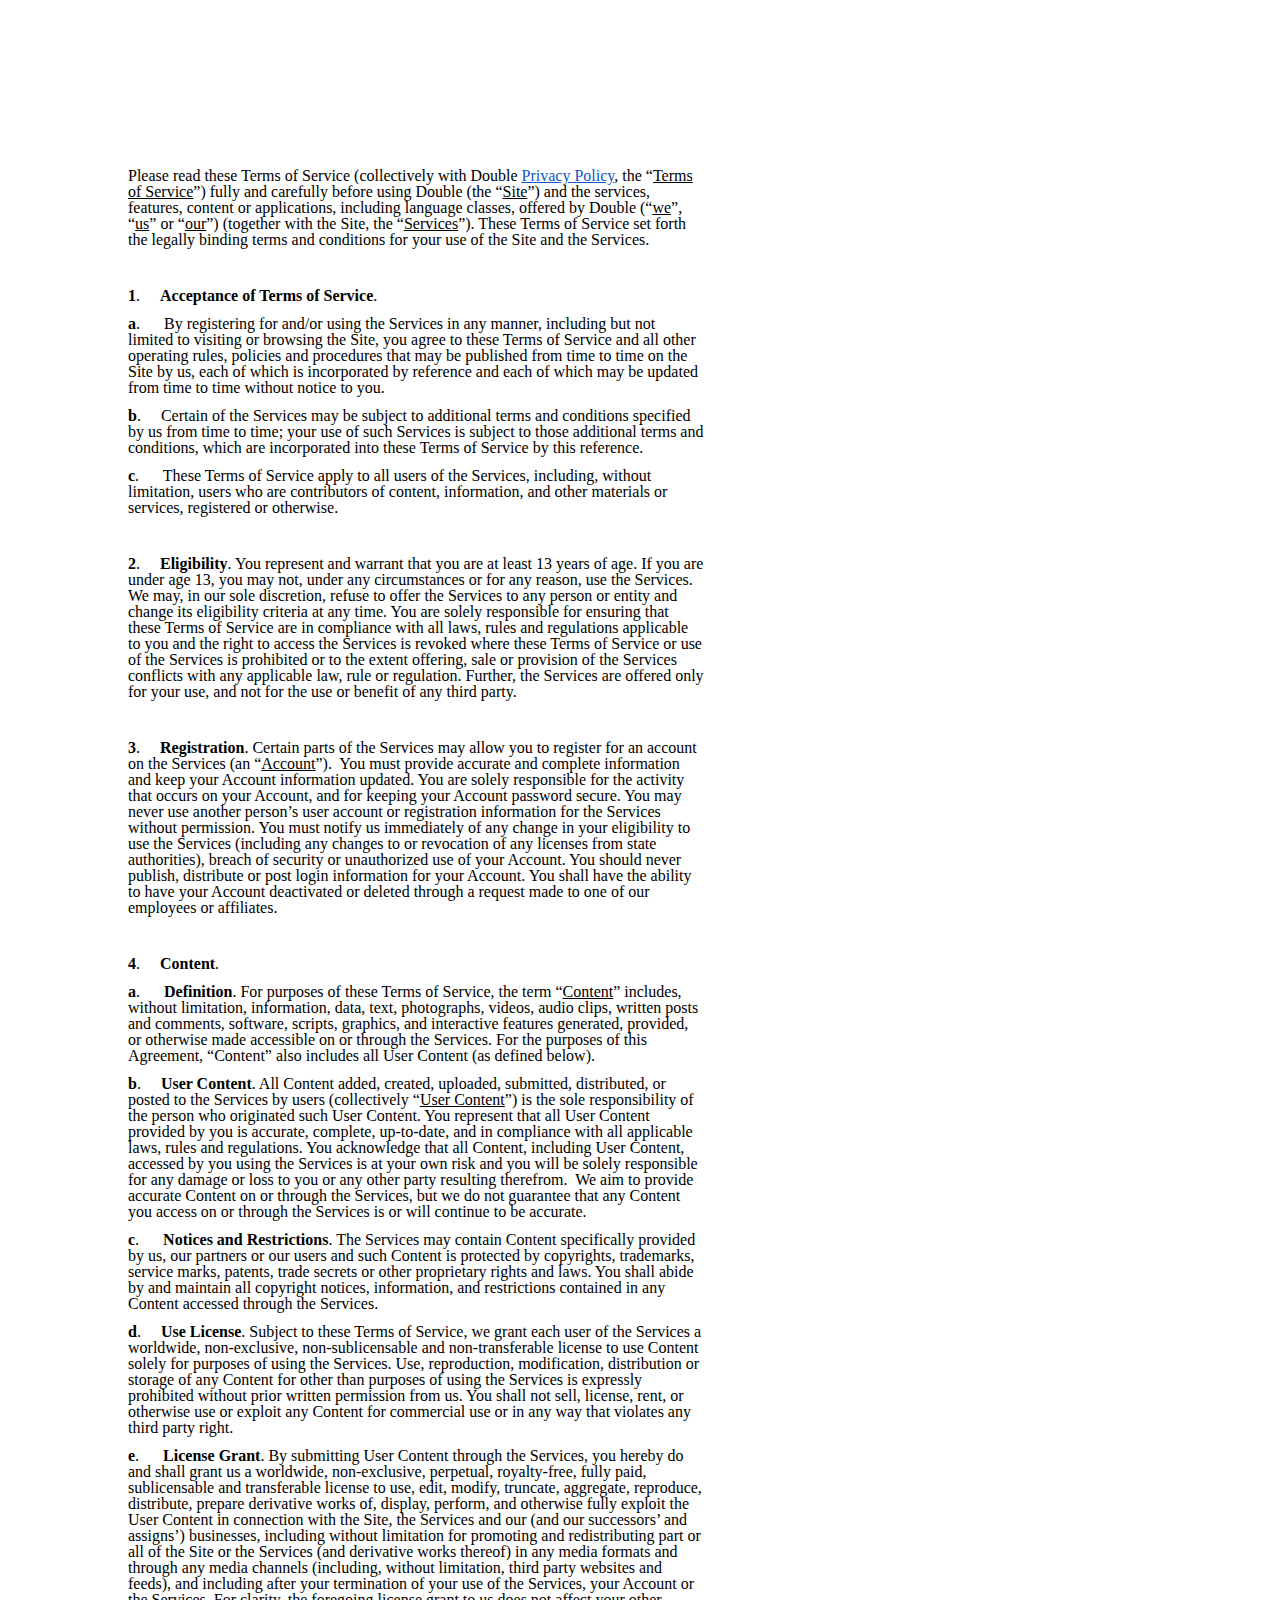
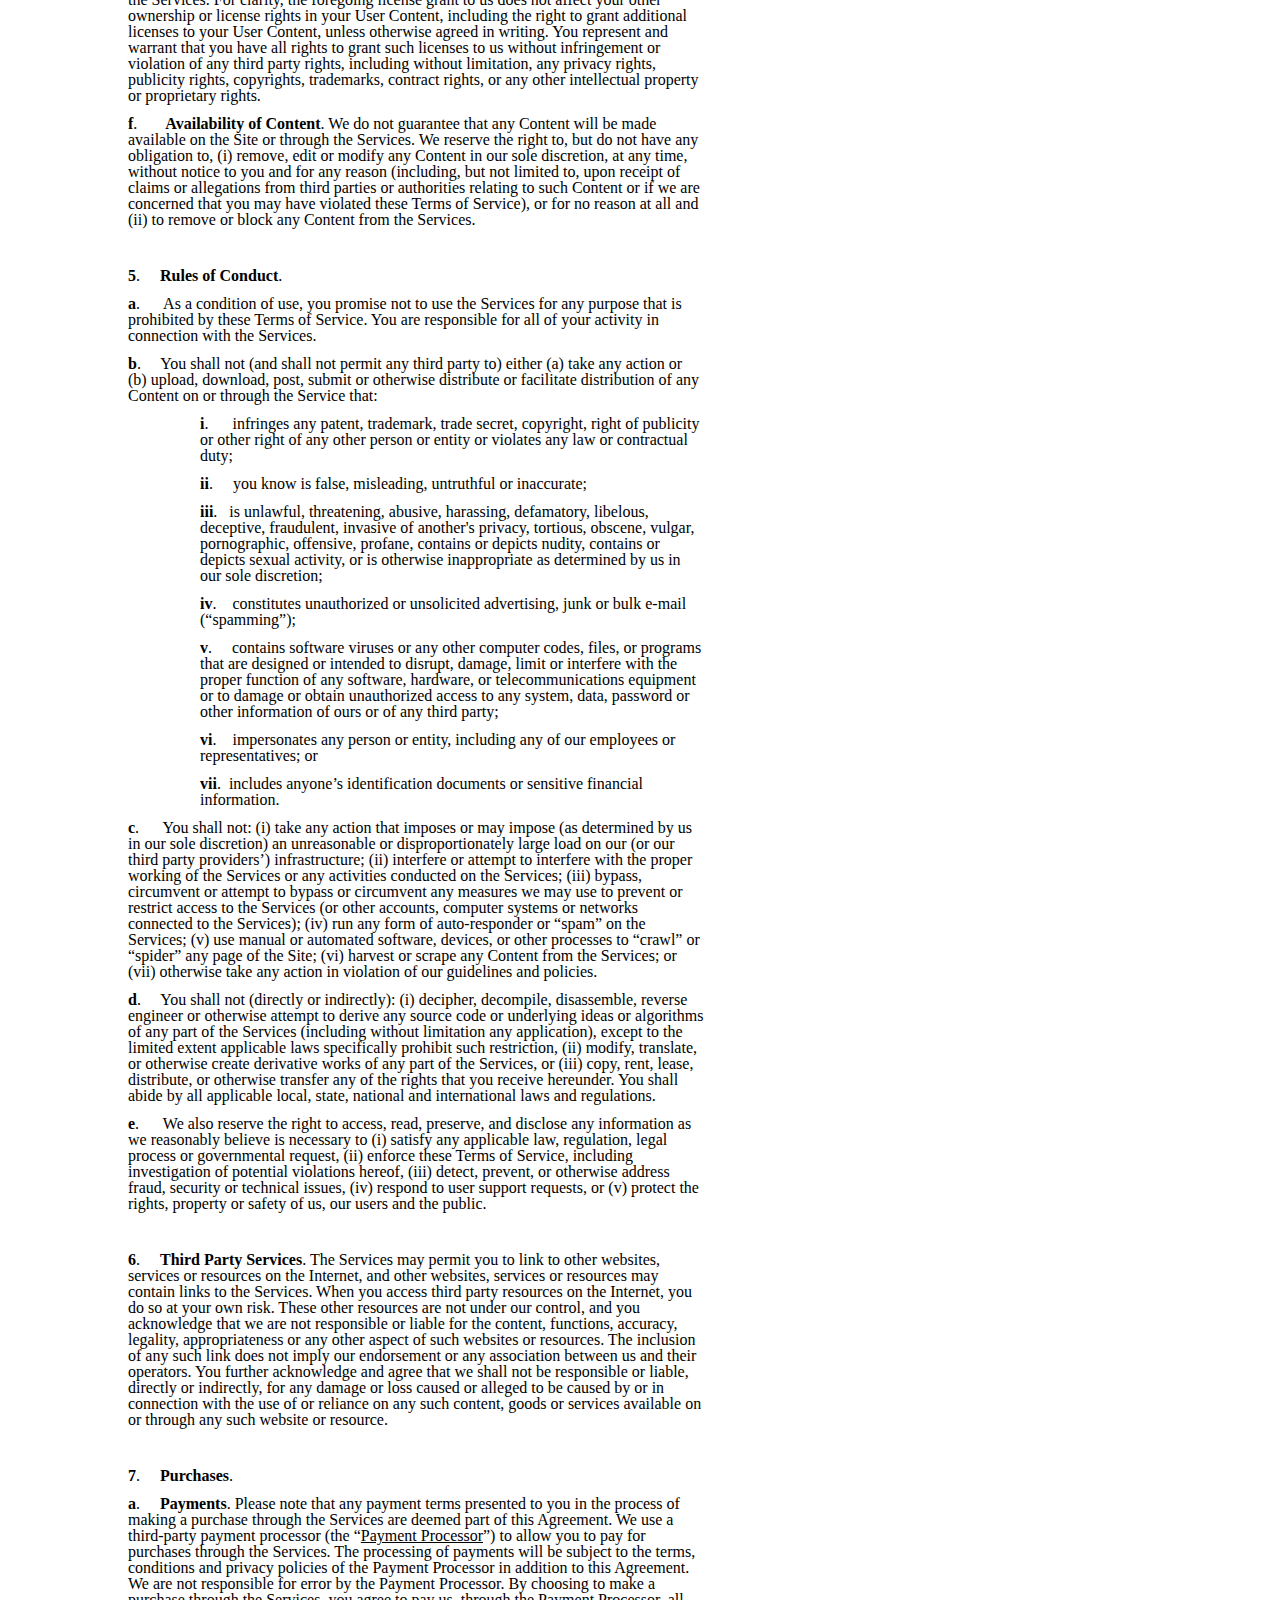
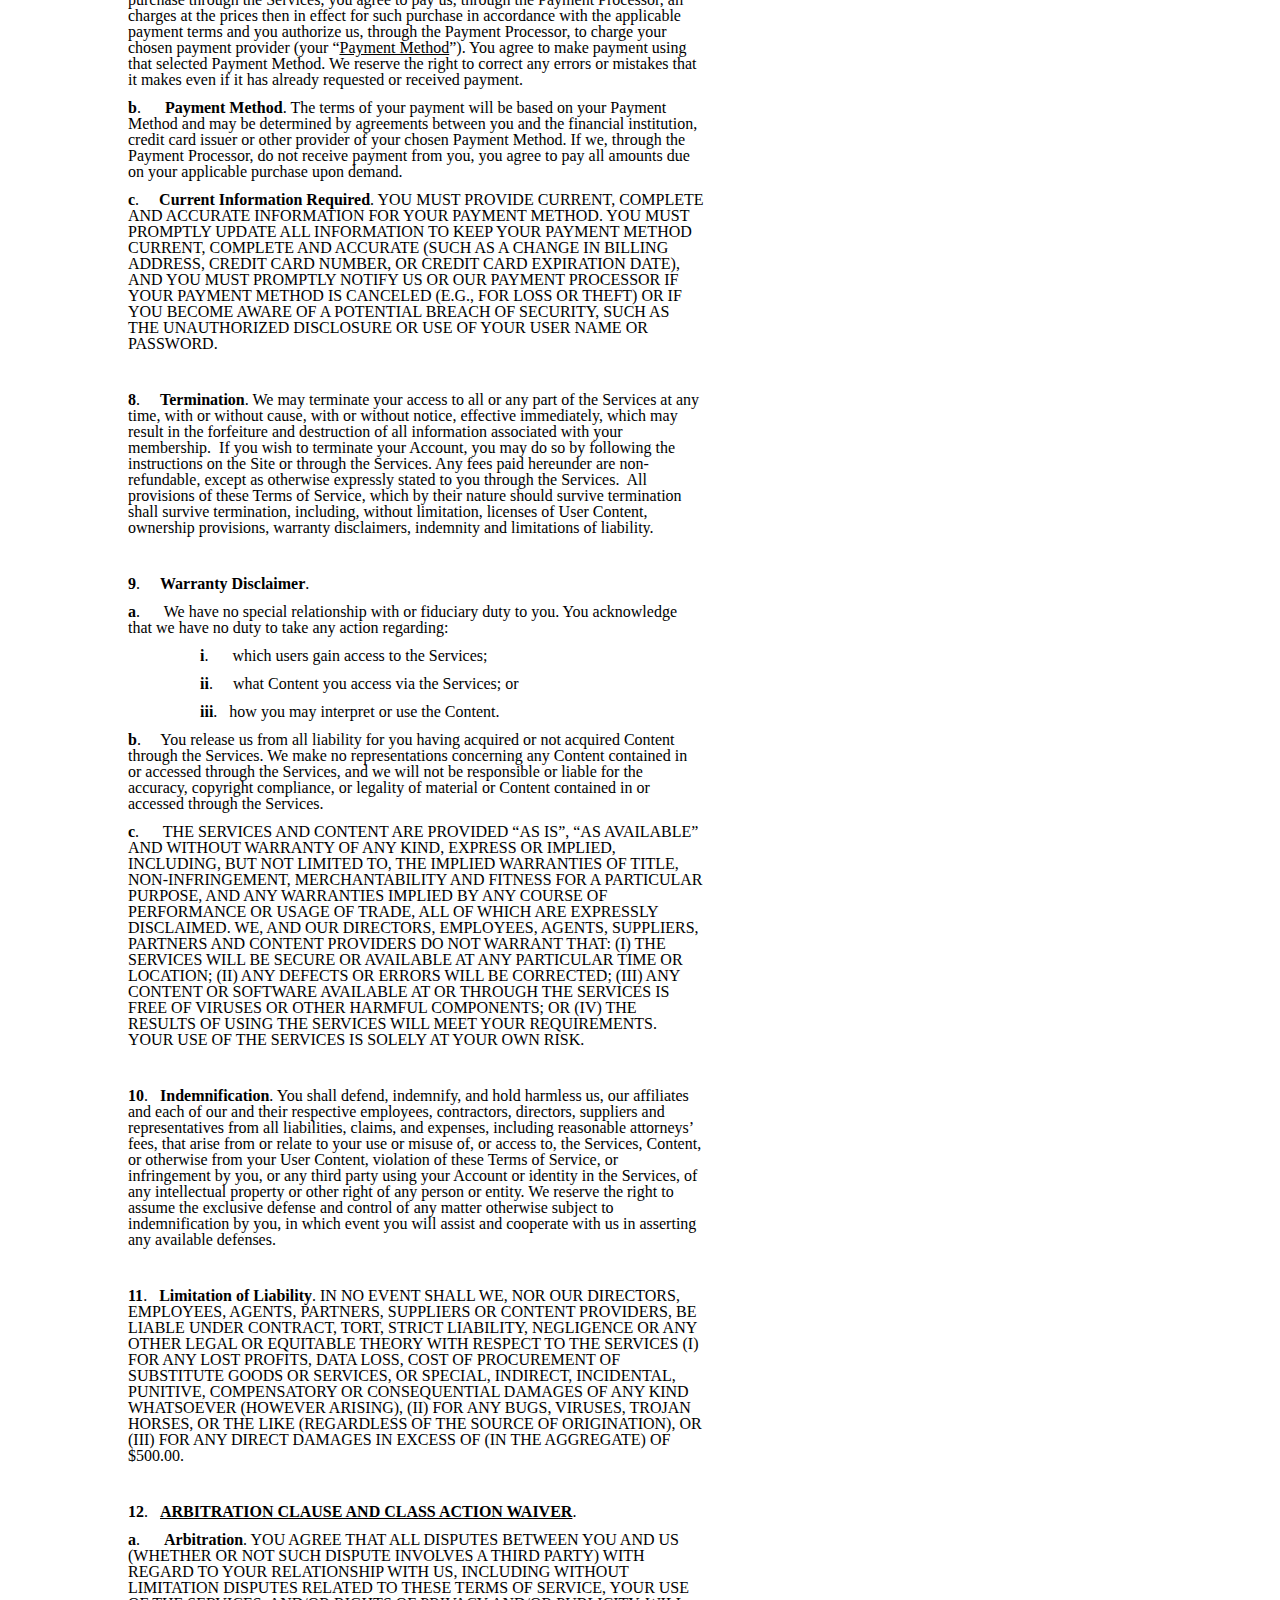
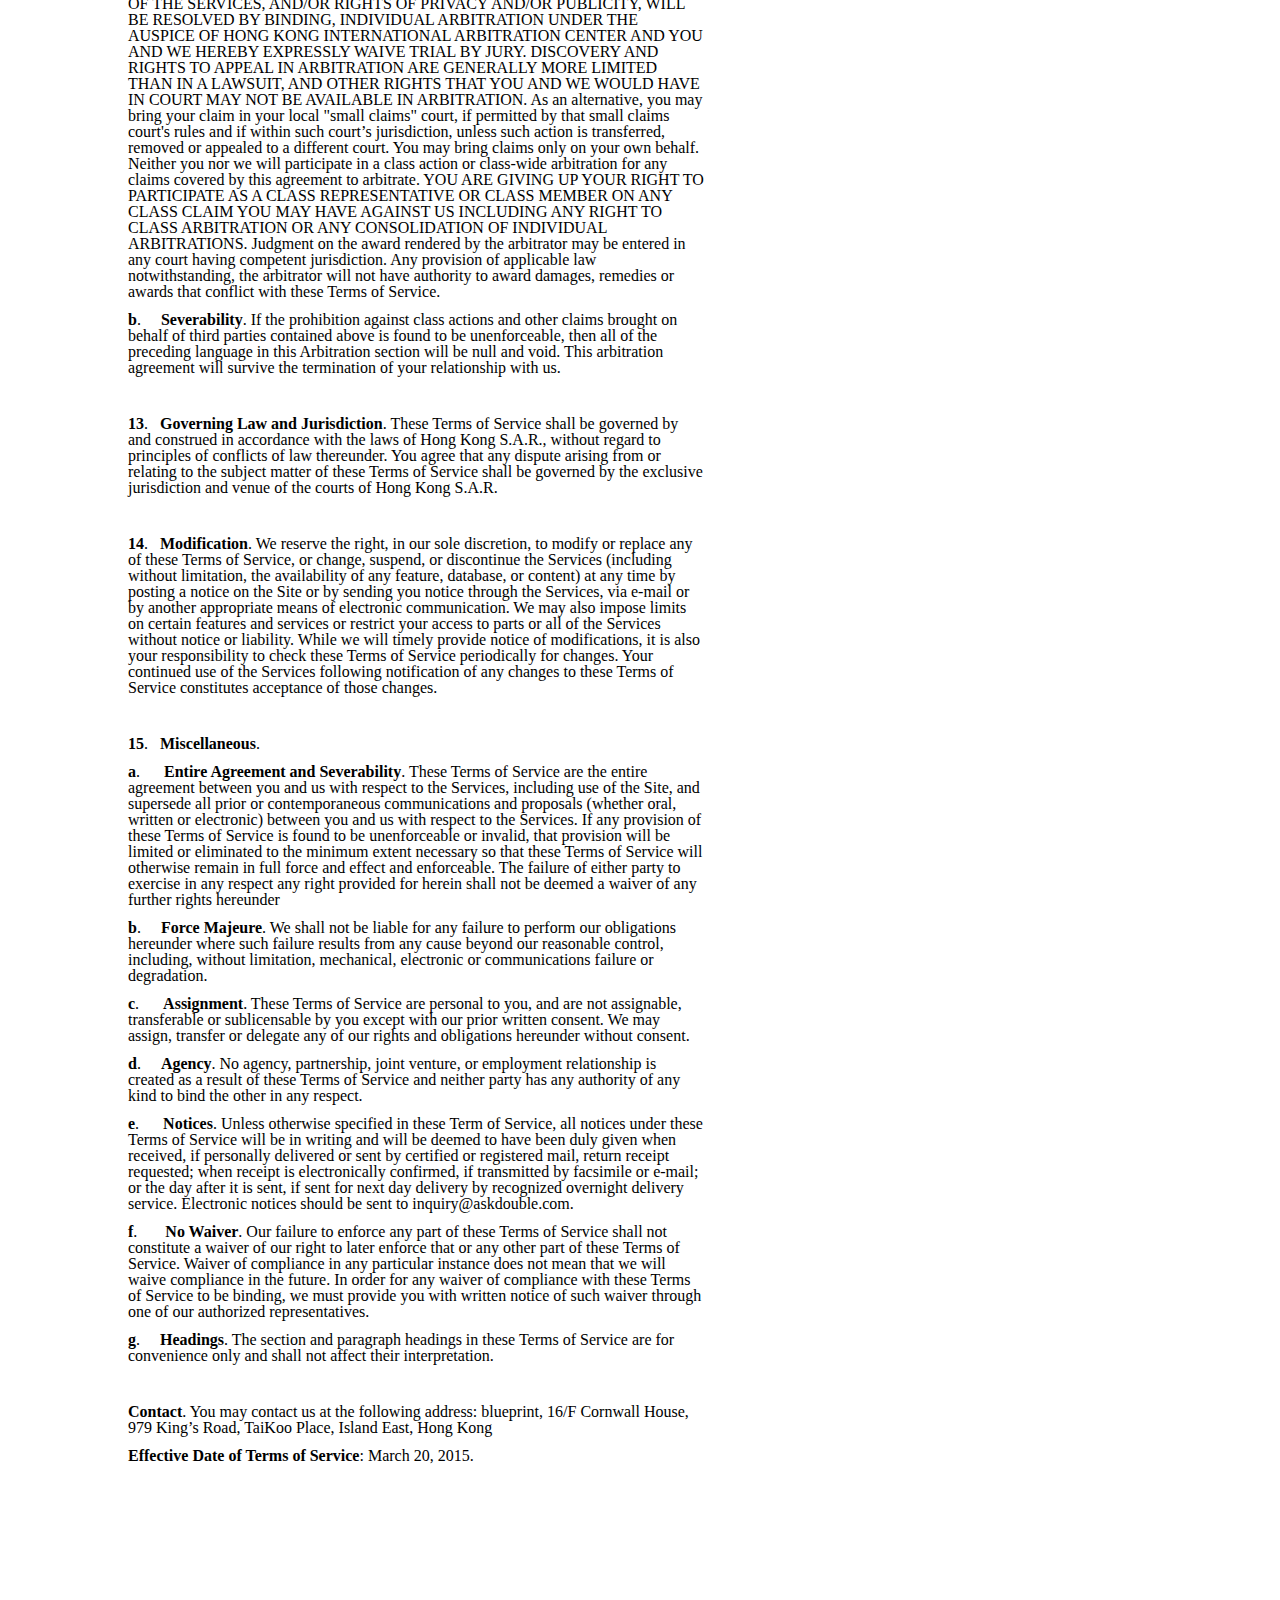
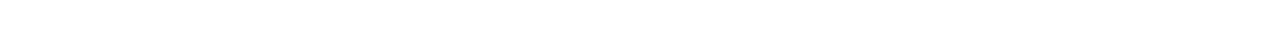
<file: terms/index.html>
<html><head><title>terms</title><meta content="text/html; charset=UTF-8" http-equiv="content-type"><style type="text/css">ol{margin:0;padding:0}.c9{line-height:1.0;padding-top:36pt;widows:2;orphans:2;height:12pt;text-align:left;direction:ltr;padding-bottom:0pt}.c8{line-height:1.0;padding-top:0pt;widows:2;orphans:2;height:12pt;text-align:left;direction:ltr;padding-bottom:36pt}.c2{line-height:1.0;padding-top:0pt;widows:2;orphans:2;text-align:left;direction:ltr;padding-bottom:9pt}.c3{vertical-align:baseline;color:#000000;font-size:12pt;font-style:normal;font-family:"Times New Roman";text-decoration:underline;font-weight:normal}.c0{vertical-align:baseline;color:#000000;font-size:12pt;font-style:normal;font-family:"Times New Roman";text-decoration:none;font-weight:bold}.c1{vertical-align:baseline;color:#000000;font-size:12pt;font-style:normal;font-family:"Times New Roman";text-decoration:none;font-weight:normal}.c10{vertical-align:baseline;color:#000000;font-size:12pt;font-style:normal;font-family:"Times New Roman";text-decoration:underline;font-weight:bold}.c7{vertical-align:baseline;color:#1155cc;font-size:12pt;font-style:normal;font-family:"Times New Roman";text-decoration:underline;font-weight:normal}.c5{max-width:432pt;background-color:#ffffff;padding:72pt 90pt 72pt 90pt}.c6{color:inherit;text-decoration:inherit}.c4{margin-left:54pt}.title{widows:2;padding-top:24pt;line-height:1.0;orphans:2;text-align:left;color:#000000;font-size:36pt;font-family:"Times New Roman";font-weight:bold;padding-bottom:6pt;page-break-after:avoid}.subtitle{widows:2;padding-top:18pt;line-height:1.0;orphans:2;text-align:left;color:#666666;font-style:italic;font-size:24pt;font-family:"Georgia";padding-bottom:4pt;page-break-after:avoid}li{color:#000000;font-size:12pt;font-family:"Times New Roman"}p{color:#000000;font-size:12pt;margin:0;font-family:"Times New Roman"}h1{widows:2;padding-top:24pt;line-height:1.0;orphans:2;text-align:left;color:#000000;font-size:24pt;font-family:"Times New Roman";font-weight:bold;padding-bottom:6pt;page-break-after:avoid}h2{widows:2;padding-top:18pt;line-height:1.0;orphans:2;text-align:left;color:#000000;font-size:18pt;font-family:"Times New Roman";font-weight:bold;padding-bottom:4pt;page-break-after:avoid}h3{widows:2;padding-top:14pt;line-height:1.0;orphans:2;text-align:left;color:#000000;font-size:14pt;font-family:"Times New Roman";font-weight:bold;padding-bottom:4pt;page-break-after:avoid}h4{widows:2;padding-top:12pt;line-height:1.0;orphans:2;text-align:left;color:#000000;font-size:12pt;font-family:"Times New Roman";font-weight:bold;padding-bottom:2pt;page-break-after:avoid}h5{widows:2;padding-top:11pt;line-height:1.0;orphans:2;text-align:left;color:#000000;font-size:11pt;font-family:"Times New Roman";font-weight:bold;padding-bottom:2pt;page-break-after:avoid}h6{widows:2;padding-top:10pt;line-height:1.0;orphans:2;text-align:left;color:#000000;font-size:10pt;font-family:"Times New Roman";font-weight:bold;padding-bottom:2pt;page-break-after:avoid}</style></head><body class="c5"><div><p class="c9"><span></span></p></div><p class="c2"><span class="c1">Please read these Terms of Service (collectively with Double </span><span class="c7"><a class="c6" href="/privacy">Privacy Policy</a></span><span class="c1">, the &ldquo;</span><span class="c3">Terms of Service</span><span class="c1">&rdquo;) fully and carefully before using Double&nbsp;(the &ldquo;</span><span class="c3">Site</span><span class="c1">&rdquo;) and the services, features, content or applications, including language classes, offered by Double (&ldquo;</span><span class="c3">we</span><span class="c1">&rdquo;, &ldquo;</span><span class="c3">us</span><span class="c1">&rdquo; or &ldquo;</span><span class="c3">our</span><span class="c1">&rdquo;) (together with the Site, the &ldquo;</span><span class="c3">Services</span><span class="c1">&rdquo;). These Terms of Service set forth the legally binding terms and conditions for your use of the Site and the Services.</span></p><p class="c2"><span class="c1">&nbsp;</span></p><p class="c2"><span class="c0">1</span><span class="c1">.&nbsp;&nbsp;&nbsp;&nbsp;&nbsp;</span><span class="c0">Acceptance of Terms of Service</span><span class="c1">.</span></p><p class="c2"><span class="c0">a</span><span class="c1">.&nbsp;&nbsp;&nbsp;&nbsp;&nbsp; By registering for and/or using the Services in any manner, including but not limited to visiting or browsing the Site, you agree to these Terms of Service and all other operating rules, policies and procedures that may be published from time to time on the Site by us, each of which is incorporated by reference and each of which may be updated from time to time without notice to you.</span></p><p class="c2"><span class="c0">b</span><span class="c1">.&nbsp;&nbsp;&nbsp;&nbsp; Certain of the Services may be subject to additional terms and conditions specified by us from time to time; your use of such Services is subject to those additional terms and conditions, which are incorporated into these Terms of Service by this reference.</span></p><p class="c2"><span class="c0">c</span><span class="c1">.&nbsp;&nbsp;&nbsp;&nbsp;&nbsp; These Terms of Service apply to all users of the Services, including, without limitation, users who are contributors of content, information, and other materials or services, registered or otherwise.</span></p><p class="c2"><span class="c1">&nbsp;</span></p><p class="c2"><span class="c0">2</span><span class="c1">.&nbsp;&nbsp;&nbsp;&nbsp;&nbsp;</span><span class="c0">Eligibility</span><span class="c1">. You represent and warrant that you are at least 13 years of age. If you are under age 13, you may not, under any circumstances or for any reason, use the Services. We may, in our sole discretion, refuse to offer the Services to any person or entity and change its eligibility criteria at any time. You are solely responsible for ensuring that these Terms of Service are in compliance with all laws, rules and regulations applicable to you and the right to access the Services is revoked where these Terms of Service or use of the Services is prohibited or to the extent offering, sale or provision of the Services conflicts with any applicable law, rule or regulation. Further, the Services are offered only for your use, and not for the use or benefit of any third party.</span></p><p class="c2"><span class="c1">&nbsp;</span></p><p class="c2"><span class="c0">3</span><span class="c1">.&nbsp;&nbsp;&nbsp;&nbsp;&nbsp;</span><span class="c0">Registration</span><span class="c1">. Certain parts of the Services may allow you to register for an account on the Services (an &ldquo;</span><span class="c3">Account</span><span class="c1">&rdquo;).&nbsp; You must provide accurate and complete information and keep your Account information updated. You are solely responsible for the activity that occurs on your Account, and for keeping your Account password secure. You may never use another person&rsquo;s user account or registration information for the Services without permission. You must notify us immediately of any change in your eligibility to use the Services (including any changes to or revocation of any licenses from state authorities), breach of security or unauthorized use of your Account. You should never publish, distribute or post login information for your Account. You shall have the ability to have your Account deactivated or deleted through a request made to one of our employees or affiliates.</span></p><p class="c2"><span class="c1">&nbsp;</span></p><p class="c2"><span class="c0">4</span><span class="c1">.&nbsp;&nbsp;&nbsp;&nbsp;&nbsp;</span><span class="c0">Content</span><span class="c1">.</span></p><p class="c2"><span class="c0">a</span><span class="c1">.&nbsp;&nbsp;&nbsp;&nbsp;&nbsp;&nbsp;</span><span class="c0">Definition</span><span class="c1">. For purposes of these Terms of Service, the term &ldquo;</span><span class="c3">Content</span><span class="c1">&rdquo; includes, without limitation, information, data, text, photographs, videos, audio clips, written posts and comments, software, scripts, graphics, and interactive features generated, provided, or otherwise made accessible on or through the Services. For the purposes of this Agreement, &ldquo;Content&rdquo; also includes all User Content (as defined below).</span></p><p class="c2"><span class="c0">b</span><span class="c1">.&nbsp;&nbsp;&nbsp;&nbsp;&nbsp;</span><span class="c0">User Content</span><span class="c1">. All Content added, created, uploaded, submitted, distributed, or posted to the Services by users (collectively &ldquo;</span><span class="c3">User Content</span><span class="c1">&rdquo;) is the sole responsibility of the person who originated such User Content. You represent that all User Content provided by you is accurate, complete, up-to-date, and in compliance with all applicable laws, rules and regulations. You acknowledge that all Content, including User Content, accessed by you using the Services is at your own risk and you will be solely responsible for any damage or loss to you or any other party resulting therefrom.&nbsp; We aim to provide accurate Content on or through the Services, but we do not guarantee that any Content you access on or through the Services is or will continue to be accurate.</span></p><p class="c2"><span class="c0">c</span><span class="c1">.&nbsp;&nbsp;&nbsp;&nbsp;&nbsp;&nbsp;</span><span class="c0">Notices and Restrictions</span><span class="c1">. The Services may contain Content specifically provided by us, our partners or our users and such Content is protected by copyrights, trademarks, service marks, patents, trade secrets or other proprietary rights and laws. You shall abide by and maintain all copyright notices, information, and restrictions contained in any Content accessed through the Services.</span></p><p class="c2"><span class="c0">d</span><span class="c1">.&nbsp;&nbsp;&nbsp;&nbsp;&nbsp;</span><span class="c0">Use License</span><span class="c1">. Subject to these Terms of Service, we grant each user of the Services a worldwide, non-exclusive, non-sublicensable and non-transferable license to use Content solely for purposes of using the Services. Use, reproduction, modification, distribution or storage of any Content for other than purposes of using the Services is expressly prohibited without prior written permission from us. You shall not sell, license, rent, or otherwise use or exploit any Content for commercial use or in any way that violates any third party right.</span></p><p class="c2"><span class="c0">e</span><span class="c1">.&nbsp;&nbsp;&nbsp;&nbsp;&nbsp;&nbsp;</span><span class="c0">License Grant</span><span class="c1">. By submitting User Content through the Services, you hereby do and shall grant us a worldwide, non-exclusive, perpetual, royalty-free, fully paid, sublicensable and transferable license to use, edit, modify, truncate, aggregate, reproduce, distribute, prepare derivative works of, display, perform, and otherwise fully exploit the User Content in connection with the Site, the Services and our (and our successors&rsquo; and assigns&rsquo;) businesses, including without limitation for promoting and redistributing part or all of the Site or the Services (and derivative works thereof) in any media formats and through any media channels (including, without limitation, third party websites and feeds), and including after your termination of your use of the Services, your Account or the Services. For clarity, the foregoing license grant to us does not affect your other ownership or license rights in your User Content, including the right to grant additional licenses to your User Content, unless otherwise agreed in writing. You represent and warrant that you have all rights to grant such licenses to us without infringement or violation of any third party rights, including without limitation, any privacy rights, publicity rights, copyrights, trademarks, contract rights, or any other intellectual property or proprietary rights.</span></p><p class="c2"><span class="c0">f</span><span class="c1">.&nbsp;&nbsp;&nbsp;&nbsp;&nbsp;&nbsp;&nbsp;</span><span class="c0">Availability of Content</span><span class="c1">. We do not guarantee that any Content will be made available on the Site or through the Services. We reserve the right to, but do not have any obligation to, (i) remove, edit or modify any Content in our sole discretion, at any time, without notice to you and for any reason (including, but not limited to, upon receipt of claims or allegations from third parties or authorities relating to such Content or if we are concerned that you may have violated these Terms of Service), or for no reason at all and (ii) to remove or block any Content from the Services.</span></p><p class="c2"><span class="c1">&nbsp;</span></p><p class="c2"><span class="c0">5</span><span class="c1">.&nbsp;&nbsp;&nbsp;&nbsp;&nbsp;</span><span class="c0">Rules of Conduct</span><span class="c1">.</span></p><p class="c2"><span class="c0">a</span><span class="c1">.&nbsp;&nbsp;&nbsp;&nbsp;&nbsp; As a condition of use, you promise not to use the Services for any purpose that is prohibited by these Terms of Service. You are responsible for all of your activity in connection with the Services.&nbsp;</span></p><p class="c2"><span class="c0">b</span><span class="c1">.&nbsp;&nbsp;&nbsp;&nbsp; You shall not (and shall not permit any third party to) either (a) take any action or (b) upload, download, post, submit or otherwise distribute or facilitate distribution of any Content on or through the Service that:</span></p><p class="c2 c4"><span class="c0">i</span><span class="c1">.&nbsp;&nbsp;&nbsp;&nbsp;&nbsp; infringes any patent, trademark, trade secret, copyright, right of publicity or other right of any other person or entity or violates any law or contractual duty;</span></p><p class="c2 c4"><span class="c0">ii</span><span class="c1">.&nbsp;&nbsp;&nbsp;&nbsp; you know is false, misleading, untruthful or inaccurate;</span></p><p class="c2 c4"><span class="c0">iii</span><span class="c1">.&nbsp;&nbsp; is unlawful, threatening, abusive, harassing, defamatory, libelous, deceptive, fraudulent, invasive of another&#39;s privacy, tortious, obscene, vulgar, pornographic, offensive, profane, contains or depicts nudity, contains or depicts sexual activity, or is otherwise inappropriate as determined by us in our sole discretion;</span></p><p class="c2 c4"><span class="c0">iv</span><span class="c1">.&nbsp;&nbsp;&nbsp; constitutes unauthorized or unsolicited advertising, junk or bulk e-mail (&ldquo;spamming&rdquo;);</span></p><p class="c2 c4"><span class="c0">v</span><span class="c1">.&nbsp;&nbsp;&nbsp;&nbsp; contains software viruses or any other computer codes, files, or programs that are designed or intended to disrupt, damage, limit or interfere with the proper function of any software, hardware, or telecommunications equipment or to damage or obtain unauthorized access to any system, data, password or other information of ours or of any third party;</span></p><p class="c2 c4"><span class="c0">vi</span><span class="c1">.&nbsp;&nbsp;&nbsp; impersonates any person or entity, including any of our employees or representatives; or</span></p><p class="c2 c4"><span class="c0">vii</span><span class="c1">.&nbsp; includes anyone&rsquo;s identification documents or sensitive financial information.</span></p><p class="c2"><span class="c0">c</span><span class="c1">.&nbsp;&nbsp;&nbsp;&nbsp;&nbsp; You shall not: (i) take any action that imposes or may impose (as determined by us in our sole discretion) an unreasonable or disproportionately large load on our (or our third party providers&rsquo;) infrastructure; (ii) interfere or attempt to interfere with the proper working of the Services or any activities conducted on the Services; (iii) bypass, circumvent or attempt to bypass or circumvent any measures we may use to prevent or restrict access to the Services (or other accounts, computer systems or networks connected to the Services); (iv) run any form of auto-responder or &ldquo;spam&rdquo; on the Services; (v) use manual or automated software, devices, or other processes to &ldquo;crawl&rdquo; or &ldquo;spider&rdquo; any page of the Site; (vi) harvest or scrape any Content from the Services; or (vii) otherwise take any action in violation of our guidelines and policies.</span></p><p class="c2"><span class="c0">d</span><span class="c1">.&nbsp;&nbsp;&nbsp;&nbsp; You shall not (directly or indirectly): (i) decipher, decompile, disassemble, reverse engineer or otherwise attempt to derive any source code or underlying ideas or algorithms of any part of the Services (including without limitation any application), except to the limited extent applicable laws specifically prohibit such restriction, (ii) modify, translate, or otherwise create derivative works of any part of the Services, or (iii) copy, rent, lease, distribute, or otherwise transfer any of the rights that you receive hereunder. You shall abide by all applicable local, state, national and international laws and regulations.</span></p><p class="c2"><span class="c0">e</span><span class="c1">.&nbsp;&nbsp;&nbsp;&nbsp;&nbsp; We also reserve the right to access, read, preserve, and disclose any information as we reasonably believe is necessary to (i) satisfy any applicable law, regulation, legal process or governmental request, (ii) enforce these Terms of Service, including investigation of potential violations hereof, (iii) detect, prevent, or otherwise address fraud, security or technical issues, (iv) respond to user support requests, or (v) protect the rights, property or safety of us, our users and the public.</span></p><p class="c2"><span class="c1">&nbsp;</span></p><p class="c2"><span class="c0">6</span><span class="c1">.&nbsp;&nbsp;&nbsp;&nbsp;&nbsp;</span><span class="c0">Third Party Services</span><span class="c1">. The Services may permit you to link to other websites, services or resources on the Internet, and other websites, services or resources may contain links to the Services. When you access third party resources on the Internet, you do so at your own risk. These other resources are not under our control, and you acknowledge that we are not responsible or liable for the content, functions, accuracy, legality, appropriateness or any other aspect of such websites or resources. The inclusion of any such link does not imply our endorsement or any association between us and their operators. You further acknowledge and agree that we shall not be responsible or liable, directly or indirectly, for any damage or loss caused or alleged to be caused by or in connection with the use of or reliance on any such content, goods or services available on or through any such website or resource.</span></p><p class="c2"><span class="c1">&nbsp;</span></p><p class="c2"><span class="c0">7</span><span class="c1">.&nbsp;&nbsp;&nbsp;&nbsp;&nbsp;</span><span class="c0">Purchases</span><span class="c1">.</span></p><p class="c2"><span class="c0">a</span><span class="c1">.&nbsp;&nbsp;&nbsp;&nbsp;&nbsp;</span><span class="c0">Payments</span><span class="c1">. Please note that any payment terms presented to you in the process of making a purchase through the Services are deemed part of this Agreement. We use a third-party payment processor (the &ldquo;</span><span class="c3">Payment Processor</span><span class="c1">&rdquo;) to allow you to pay for purchases through the Services. The processing of payments will be subject to the terms, conditions and privacy policies of the Payment Processor in addition to this Agreement. We are not responsible for error by the Payment Processor. By choosing to make a purchase through the Services, you agree to pay us, through the Payment Processor, all charges at the prices then in effect for such purchase in accordance with the applicable payment terms and you authorize us, through the Payment Processor, to charge your chosen payment provider (your &ldquo;</span><span class="c3">Payment Method</span><span class="c1">&rdquo;). You agree to make payment using that selected Payment Method. We reserve the right to correct any errors or mistakes that it makes even if it has already requested or received payment.</span></p><p class="c2"><span class="c0">b</span><span class="c1">.&nbsp;&nbsp;&nbsp;&nbsp;&nbsp;&nbsp;</span><span class="c0">Payment Method</span><span class="c1">. The terms of your payment will be based on your Payment Method and may be determined by agreements between you and the financial institution, credit card issuer or other provider of your chosen Payment Method. If we, through the Payment Processor, do not receive payment from you, you agree to pay all amounts due on your applicable purchase upon demand.</span></p><p class="c2"><span class="c0">c</span><span class="c1">.&nbsp;&nbsp;&nbsp;&nbsp;&nbsp;</span><span class="c0">Current Information Required</span><span class="c1">. YOU MUST PROVIDE CURRENT, COMPLETE AND ACCURATE INFORMATION FOR YOUR PAYMENT METHOD. YOU MUST PROMPTLY UPDATE ALL INFORMATION TO KEEP YOUR PAYMENT METHOD CURRENT, COMPLETE AND ACCURATE (SUCH AS A CHANGE IN BILLING ADDRESS, CREDIT CARD NUMBER, OR CREDIT CARD EXPIRATION DATE), AND YOU MUST PROMPTLY NOTIFY US OR OUR PAYMENT PROCESSOR IF YOUR PAYMENT METHOD IS CANCELED (E.G., FOR LOSS OR THEFT) OR IF YOU BECOME AWARE OF A POTENTIAL BREACH OF SECURITY, SUCH AS THE UNAUTHORIZED DISCLOSURE OR USE OF YOUR USER NAME OR PASSWORD. </span></p><p class="c2"><span class="c1">&nbsp;</span></p><p class="c2"><span class="c0">8</span><span class="c1">.&nbsp;&nbsp;&nbsp;&nbsp;&nbsp;</span><span class="c0">Termination</span><span class="c1">. We may terminate your access to all or any part of the Services at any time, with or without cause, with or without notice, effective immediately, which may result in the forfeiture and destruction of all information associated with your membership.&nbsp; If you wish to terminate your Account, you may do so by following the instructions on the Site or through the Services. Any fees paid hereunder are non-refundable, except as otherwise expressly stated to you through the Services.&nbsp; All provisions of these Terms of Service, which by their nature should survive termination shall survive termination, including, without limitation, licenses of User Content, ownership provisions, warranty disclaimers, indemnity and limitations of liability.</span></p><p class="c2"><span class="c1">&nbsp;</span></p><p class="c2"><span class="c0">9</span><span class="c1">.&nbsp;&nbsp;&nbsp;&nbsp;&nbsp;</span><span class="c0">Warranty Disclaimer</span><span class="c1">.</span></p><p class="c2"><span class="c0">a</span><span class="c1">.&nbsp;&nbsp;&nbsp;&nbsp;&nbsp; We have no special relationship with or fiduciary duty to you. You acknowledge that we have no duty to take any action regarding:</span></p><p class="c2 c4"><span class="c0">i</span><span class="c1">.&nbsp;&nbsp;&nbsp;&nbsp;&nbsp; which users gain access to the Services;</span></p><p class="c2 c4"><span class="c0">ii</span><span class="c1">.&nbsp;&nbsp;&nbsp;&nbsp; what Content you access via the Services; or</span></p><p class="c2 c4"><span class="c0">iii</span><span class="c1">.&nbsp;&nbsp; how you may interpret or use the Content.</span></p><p class="c2"><span class="c0">b</span><span class="c1">.&nbsp;&nbsp;&nbsp;&nbsp; You release us from all liability for you having acquired or not acquired Content through the Services. We make no representations concerning any Content contained in or accessed through the Services, and we will not be responsible or liable for the accuracy, copyright compliance, or legality of material or Content contained in or accessed through the Services.</span></p><p class="c2"><span class="c0">c</span><span class="c1">.&nbsp;&nbsp;&nbsp;&nbsp;&nbsp; THE SERVICES AND CONTENT ARE PROVIDED &ldquo;AS IS&rdquo;, &ldquo;AS AVAILABLE&rdquo; AND WITHOUT WARRANTY OF ANY KIND, EXPRESS OR IMPLIED, INCLUDING, BUT NOT LIMITED TO, THE IMPLIED WARRANTIES OF TITLE, NON-INFRINGEMENT, MERCHANTABILITY AND FITNESS FOR A PARTICULAR PURPOSE, AND ANY WARRANTIES IMPLIED BY ANY COURSE OF PERFORMANCE OR USAGE OF TRADE, ALL OF WHICH ARE EXPRESSLY DISCLAIMED. WE, AND OUR DIRECTORS, EMPLOYEES, AGENTS, SUPPLIERS, PARTNERS AND CONTENT PROVIDERS DO NOT WARRANT THAT: (I) THE SERVICES WILL BE SECURE OR AVAILABLE AT ANY PARTICULAR TIME OR LOCATION; (II) ANY DEFECTS OR ERRORS WILL BE CORRECTED; (III) ANY CONTENT OR SOFTWARE AVAILABLE AT OR THROUGH THE SERVICES IS FREE OF VIRUSES OR OTHER HARMFUL COMPONENTS; OR (IV) THE RESULTS OF USING THE SERVICES WILL MEET YOUR REQUIREMENTS. YOUR USE OF THE SERVICES IS SOLELY AT YOUR OWN RISK.</span></p><p class="c2"><span class="c1">&nbsp;</span></p><p class="c2"><span class="c0">10</span><span class="c1">.&nbsp;&nbsp;&nbsp;</span><span class="c0">Indemnification</span><span class="c1">. You shall defend, indemnify, and hold harmless us, our affiliates and each of our and their respective employees, contractors, directors, suppliers and representatives from all liabilities, claims, and expenses, including reasonable attorneys&rsquo; fees, that arise from or relate to your use or misuse of, or access to, the Services, Content, or otherwise from your User Content, violation of these Terms of Service, or infringement by you, or any third party using your Account or identity in the Services, of any intellectual property or other right of any person or entity. We reserve the right to assume the exclusive defense and control of any matter otherwise subject to indemnification by you, in which event you will assist and cooperate with us in asserting any available defenses.</span></p><p class="c2"><span class="c1">&nbsp;</span></p><p class="c2"><span class="c0">11</span><span class="c1">.&nbsp;&nbsp;&nbsp;</span><span class="c0">Limitation of Liability</span><span class="c1">. IN NO EVENT SHALL WE, NOR OUR DIRECTORS, EMPLOYEES, AGENTS, PARTNERS, SUPPLIERS OR CONTENT PROVIDERS, BE LIABLE UNDER CONTRACT, TORT, STRICT LIABILITY, NEGLIGENCE OR ANY OTHER LEGAL OR EQUITABLE THEORY WITH RESPECT TO THE SERVICES (I) FOR ANY LOST PROFITS, DATA LOSS, COST OF PROCUREMENT OF SUBSTITUTE GOODS OR SERVICES, OR SPECIAL, INDIRECT, INCIDENTAL, PUNITIVE, COMPENSATORY OR CONSEQUENTIAL DAMAGES OF ANY KIND WHATSOEVER (HOWEVER ARISING), (II) FOR ANY BUGS, VIRUSES, TROJAN HORSES, OR THE LIKE (REGARDLESS OF THE SOURCE OF ORIGINATION), OR (III) FOR ANY DIRECT DAMAGES IN EXCESS OF (IN THE AGGREGATE) OF $500.00.</span></p><p class="c2"><span class="c1">&nbsp;</span></p><p class="c2"><span class="c0">12</span><span class="c1">.&nbsp;&nbsp;&nbsp;</span><span class="c10">ARBITRATION CLAUSE AND CLASS ACTION WAIVER</span><span class="c1">.</span></p><p class="c2"><span class="c0">a</span><span class="c1">.&nbsp;&nbsp;&nbsp;&nbsp;&nbsp;&nbsp;</span><span class="c0">Arbitration</span><span class="c1">. YOU AGREE THAT ALL DISPUTES BETWEEN YOU AND US (WHETHER OR NOT SUCH DISPUTE INVOLVES A THIRD PARTY) WITH REGARD TO YOUR RELATIONSHIP WITH US, INCLUDING WITHOUT LIMITATION DISPUTES RELATED TO THESE TERMS OF SERVICE, YOUR USE OF THE SERVICES, AND/OR RIGHTS OF PRIVACY AND/OR PUBLICITY, WILL BE RESOLVED BY BINDING, INDIVIDUAL ARBITRATION UNDER THE AUSPICE OF HONG KONG INTERNATIONAL ARBITRATION CENTER AND YOU AND WE HEREBY EXPRESSLY WAIVE TRIAL BY JURY. DISCOVERY AND RIGHTS TO APPEAL IN ARBITRATION ARE GENERALLY MORE LIMITED THAN IN A LAWSUIT, AND OTHER RIGHTS THAT YOU AND WE WOULD HAVE IN COURT MAY NOT BE AVAILABLE IN ARBITRATION. As an alternative, you may bring your claim in your local &quot;small claims&quot; court, if permitted by that small claims court&#39;s rules and if within such court&rsquo;s jurisdiction, unless such action is transferred, removed or appealed to a different court. You may bring claims only on your own behalf. Neither you nor we will participate in a class action or class-wide arbitration for any claims covered by this agreement to arbitrate. YOU ARE GIVING UP YOUR RIGHT TO PARTICIPATE AS A CLASS REPRESENTATIVE OR CLASS MEMBER ON ANY CLASS CLAIM YOU MAY HAVE AGAINST US INCLUDING ANY RIGHT TO CLASS ARBITRATION OR ANY CONSOLIDATION OF INDIVIDUAL ARBITRATIONS. Judgment on the award rendered by the arbitrator may be entered in any court having competent jurisdiction. Any provision of applicable law notwithstanding, the arbitrator will not have authority to award damages, remedies or awards that conflict with these Terms of Service.</span></p><p class="c2"><span class="c0">b</span><span class="c1">.&nbsp;&nbsp;&nbsp;&nbsp;&nbsp;</span><span class="c0">Severability</span><span class="c1">. If the prohibition against class actions and other claims brought on behalf of third parties contained above is found to be unenforceable, then all of the preceding language in this Arbitration section will be null and void. This arbitration agreement will survive the termination of your relationship with us.</span></p><p class="c2"><span class="c1">&nbsp;</span></p><p class="c2"><span class="c0">13</span><span class="c1">.&nbsp;&nbsp;&nbsp;</span><span class="c0">Governing Law and Jurisdiction</span><span class="c1">. These Terms of Service shall be governed by and construed in accordance with the laws of Hong Kong S.A.R., without regard to principles of conflicts of law thereunder. You agree that any dispute arising from or relating to the subject matter of these Terms of Service shall be governed by the exclusive jurisdiction and venue of the courts of Hong Kong S.A.R.</span></p><p class="c2"><span class="c1">&nbsp;</span></p><p class="c2"><span class="c0">14</span><span class="c1">.&nbsp;&nbsp;&nbsp;</span><span class="c0">Modification</span><span class="c1">. We reserve the right, in our sole discretion, to modify or replace any of these Terms of Service, or change, suspend, or discontinue the Services (including without limitation, the availability of any feature, database, or content) at any time by posting a notice on the Site or by sending you notice through the Services, via e-mail or by another appropriate means of electronic communication. We may also impose limits on certain features and services or restrict your access to parts or all of the Services without notice or liability. While we will timely provide notice of modifications, it is also your responsibility to check these Terms of Service periodically for changes. Your continued use of the Services following notification of any changes to these Terms of Service constitutes acceptance of those changes.</span></p><p class="c2"><span class="c1">&nbsp;</span></p><p class="c2"><span class="c0">15</span><span class="c1">.&nbsp;&nbsp;&nbsp;</span><span class="c0">Miscellaneous</span><span class="c1">.</span></p><p class="c2"><span class="c0">a</span><span class="c1">.&nbsp;&nbsp;&nbsp;&nbsp;&nbsp;&nbsp;</span><span class="c0">Entire Agreement and Severability</span><span class="c1">. These Terms of Service are the entire agreement between you and us with respect to the Services, including use of the Site, and supersede all prior or contemporaneous communications and proposals (whether oral, written or electronic) between you and us with respect to the Services. If any provision of these Terms of Service is found to be unenforceable or invalid, that provision will be limited or eliminated to the minimum extent necessary so that these Terms of Service will otherwise remain in full force and effect and enforceable. The failure of either party to exercise in any respect any right provided for herein shall not be deemed a waiver of any further rights hereunder</span></p><p class="c2"><span class="c0">b</span><span class="c1">.&nbsp;&nbsp;&nbsp;&nbsp;&nbsp;</span><span class="c0">Force Majeure</span><span class="c1">. We shall not be liable for any failure to perform our obligations hereunder where such failure results from any cause beyond our reasonable control, including, without limitation, mechanical, electronic or communications failure or degradation.</span></p><p class="c2"><span class="c0">c</span><span class="c1">.&nbsp;&nbsp;&nbsp;&nbsp;&nbsp;&nbsp;</span><span class="c0">Assignment</span><span class="c1">. These Terms of Service are personal to you, and are not assignable, transferable or sublicensable by you except with our prior written consent. We may assign, transfer or delegate any of our rights and obligations hereunder without consent.</span></p><p class="c2"><span class="c0">d</span><span class="c1">.&nbsp;&nbsp;&nbsp;&nbsp;&nbsp;</span><span class="c0">Agency</span><span class="c1">. No agency, partnership, joint venture, or employment relationship is created as a result of these Terms of Service and neither party has any authority of any kind to bind the other in any respect.</span></p><p class="c2"><span class="c0">e</span><span class="c1">.&nbsp;&nbsp;&nbsp;&nbsp;&nbsp;&nbsp;</span><span class="c0">Notices</span><span class="c1">. Unless otherwise specified in these Term of Service, all notices under these Terms of Service will be in writing and will be deemed to have been duly given when received, if personally delivered or sent by certified or registered mail, return receipt requested; when receipt is electronically confirmed, if transmitted by facsimile or e-mail; or the day after it is sent, if sent for next day delivery by recognized overnight delivery service. Electronic notices should be sent to&nbsp;inquiry@askdouble.com.</span></p><p class="c2"><span class="c0">f</span><span class="c1">.&nbsp;&nbsp;&nbsp;&nbsp;&nbsp;&nbsp;&nbsp;</span><span class="c0">No Waiver</span><span class="c1">. Our failure to enforce any part of these Terms of Service shall not constitute a waiver of our right to later enforce that or any other part of these Terms of Service. Waiver of compliance in any particular instance does not mean that we will waive compliance in the future. In order for any waiver of compliance with these Terms of Service to be binding, we must provide you with written notice of such waiver through one of our authorized representatives.</span></p><p class="c2"><span class="c0">g</span><span class="c1">.&nbsp;&nbsp;&nbsp;&nbsp;&nbsp;</span><span class="c0">Headings</span><span class="c1">. The section and paragraph headings in these Terms of Service are for convenience only and shall not affect their interpretation.</span></p><p class="c2"><span class="c1">&nbsp;</span></p><p class="c2"><span class="c0">Contact</span><span class="c1">. You may contact us at the following address: blueprint, 16/F Cornwall House, 979 King&rsquo;s Road, TaiKoo Place, Island East, Hong Kong</span></p><p class="c2"><span class="c0">Effective Date of Terms of Service</span><span class="c1">: March 20, 2015.</span></p><div><p class="c8"><span></span></p></div></body></html>
</file>
<file: css/creative.css>
/*!
 * Start Bootstrap - Creative Bootstrap Theme (http://startbootstrap.com)
 * Code licensed under the Apache License v2.0.
 * For details, see http://www.apache.org/licenses/LICENSE-2.0.
 */

html,
body {
    width: 100%;
    height: 83%;
}

body {
    font-family: Merriweather,'Helvetica Neue',Arial,sans-serif;
}

hr {
    max-width: 50px;
    border-color: #f05f40;
    border-width: 3px;
}

hr.hr-bot {
    margin-bottom: 50px;
}

hr.light {
    border-color: #fff;
}

a {
    color: #f05f40;
    -webkit-transition: all .35s;
    -moz-transition: all .35s;
    transition: all .35s;
}

a:hover,
a:focus {
    color: #eb3812;
}

h1,
h2,
h3,
h4,
h5,
h6 {
    font-family: 'Open Sans','Helvetica Neue',Arial,sans-serif;
}

p {
    margin-left: 20px;
    margin-bottom: 20px;
    font-size: 16px;
    line-height: 1.5;
    text-align: left;
}

.bg-primary {
    background-color: #f05f40;
}

.bg-dark {
    color: #fff;
    background-color: #222;
}

.bg-mid {
    background-color: #f9f9f9;
}

.text-faded {
    color: rgba(255,255,255,.7);
}

section {
    padding: 100px 0;
}

.section-pad-30 {
    padding: 30px 0 50px 0;
}

aside {
    padding: 50px 0;
}

.no-padding {
    padding: 0;
}

.no-padding2 {
    padding: 60px 0;
}

.navbar-default .nav > li > a.btn-nav {
    padding-top: 3px;
    padding-bottom: 5px;
    margin-top: 12px;
    color: #fff;
    border-color: #f05f40;
    background-color: #f05f40;
    -webkit-transition: all .35s;
    -moz-transition: all .35s;
    transition: all .35s;
}

.navbar-default .nav > li > a.btn-nav:hover, .navbar-default .nav > li > a.btn-nav:focus {
    background-color: #ed431f;
    color: #fff;
}

.navbar-default {
    border-color: rgba(34,34,34,.05);
    font-family: 'Open Sans','Helvetica Neue',Arial,sans-serif;
    background-color: #fff;
    -webkit-transition: all .35s;
    -moz-transition: all .35s;
    transition: all .35s;
}

.navbar-default .navbar-header .navbar-brand {
/*    text-transform: uppercase;*/
    font-family: 'Open Sans','Helvetica Neue',Arial,sans-serif;
    font-weight: 700;
    color: #f05f40;
    font-size: 35px;
}

.navbar-default .navbar-header .navbar-brand:hover,
.navbar-default .navbar-header .navbar-brand:focus {
    color: #eb3812;
}

.navbar-default .nav > li>a,
.navbar-default .nav>li>a:focus {
    text-transform: uppercase;
    font-size: 13px;
    font-weight: 700;
    color: #222;
}

.navbar-default .nav > li>a:hover,
.navbar-default .nav>li>a:focus:hover {
    color: #f05f40;
}

.navbar-default .nav > li.active>a,
.navbar-default .nav>li.active>a:focus {
    color: #f05f40!important;
    background-color: transparent;
}

.navbar-default .nav > li.active>a:hover,
.navbar-default .nav>li.active>a:focus:hover {
    background-color: transparent;
}

@media(min-width:768px) {
    .navbar-default {
        border-color: rgba(255,255,255,.3);
        background-color: transparent;
    }

    .navbar-default .navbar-header .navbar-brand {
        color: rgba(255,255,255,.7);
    }

    .navbar-default .navbar-header .navbar-brand:hover,
    .navbar-default .navbar-header .navbar-brand:focus {
        color: #fff;
    }

    .navbar-default .nav > li > a,
    .navbar-default .nav > li > a:focus {
        color: rgba(255,255,255,.7);
    }

    .navbar-default .nav > li > a:hover,
    .navbar-default .nav > li > a:focus:hover {
        color: #fff;
    }

    .navbar-default.affix {
        border-color: rgba(34,34,34,.05);
        background-color: #fff;
    }

    .navbar-default.affix .nav a.btn-nav {
        color: #fff;
    }

    .navbar-default.affix .nav a.btn-nav:hover {
        background-color: #eb3812;
        color: #fff;
    }

    .navbar-default.affix .navbar-header .navbar-brand {
        font-size: 25x;
        color: #f05f40;
    }

    .navbar-default.affix .navbar-header .navbar-brand:hover,
    .navbar-default.affix .navbar-header .navbar-brand:focus {
        color: #eb3812;
    }

    .navbar-default.affix .nav > li > a,
    .navbar-default.affix .nav > li > a:focus {
        color: #222;
    }

    .navbar-default.affix .nav > li > a:hover,
    .navbar-default.affix .nav > li > a:focus:hover {
        color: #f05f40;
    }
}

@media(min-width:995px) {
    .pull-back {
        margin-left: 100px;
    }

    .pull-back-2 {
        margin-left: -40px;
    }
}

.test-text {
    text-align: left;
    margin-top: 0;
    margin-left: 20px;
    /*padding-right: 10px;*/
    font-size: 16px;
    line-height: 30px;
}

.test-name {
    margin-top: 15px;
    font-size: 12px;
    font-weight: bold;
    color: #C0C0C0;
    font-family:'Open Sans','Helvetica Neue',Arial,sans-serif;
    text-transform: uppercase;
    letter-spacing: 2px;
    line-height: 20px;
}

@media(max-width:768px) {
    .carousel-control .glyphicon-chevron-right {
        display: none;
    }

    .carousel-control .glyphicon-chevron-left {
        display: none;
    }

    .test-text {
      font-size: 14px;
      padding-top: 20px;
    }

    .test-name {
      font-size: 10px;
    }

    /*.pull-back > .test-text {
        text-align: center;
    }

    .pull-back-2 > .test-text {
        text-align: center;
        margin: 20px 40px 0 40px;
    }*/

    .navbar-default .nav > li > a.btn-nav {
        margin-left: 50px;
        margin-right: 50px;
        margin-bottom: 10px;
        padding-top: 10px;
        padding-bottom: 10px;
    }

    .section-heading {
        font-size: 24px;
    }

    h3 {
      font-size: 20px;
    }
}

header {
    position: relative;
    width: 100%;
    min-height: auto;
    text-align: center;
    color: #fff;
    background-image: url(../img/header.jpg);
    background-position: center;
    -webkit-background-size: cover;
    -moz-background-size: cover;
    background-size: cover;
    -o-background-size: cover;
}

.container-fluid {
    max-width: 1080px;
}

header .header-content {
    position: relative;
    width: 100%;
    padding: 100px 15px;
    text-align: center;
}

header .header-content .header-content-inner h2 {
    margin-top: 0;
    margin-bottom: 0;
    font-weight: 700;
    font-size: 45px;
}

header .header-content .header-content-inner hr {
    margin: 30px auto;
}

header .header-content .header-content-inner p {
    margin-bottom: 50px;
    font-size: 16px;
    font-weight: 300;
    color: #fff;
    font-family: 'Open Sans','Helvetica Neue',Arial,sans-serif;
    font-weight: 500;
}

header .header-content .header-content-inner .sub-text{
    text-transform: uppercase;
    font-size: 14px;
    letter-spacing: 2px;
    margin-top: 15px;
}

.sub-text{
  /*text-transform: uppercase;*/
  margin-top: 15px;
  color: #808080;
  font-size:16px;
}

@media(min-width:768px) {
    .do-list {
        margin-left: 0;
    }

    header {
        min-height: 100%;
    }

    header .header-content {
        position: absolute;
        top: 60%;
        padding: 0 50px;
        -webkit-transform: translateY(-50%);
        -ms-transform: translateY(-50%);
        transform: translateY(-50%);
    }

    header .header-content .header-content-inner {
        margin-right: auto;
        margin-left: auto;
        max-width: 1000px;
    }

    header .header-content .header-content-inner p {
        margin-right: auto;
        margin-left: auto;
        max-width: 80%;
        font-size: 18px;
    }
}

.carousel-control.left {
    background-image: none;
}

.carousel-control.right {
    background-image: none;
}

.do-list {
    text-align: left;
    margin-top: 10px;
}

.do-list:first-child {
    margin-top: 20px;
}




.test-img {
    border-radius: 100px;
}

.center-list {
    margin: 0 auto;
    width: 60%;
}

.btn-after {
    margin-top: 20px;
}

.btn-after2 {
    margin-top: 50px;
    margin-bottom: 10px;
}

.section-heading {
    margin-top: 0px;
}

.service-box {
    margin: 50px auto 0;
    max-width: 400px;
}

.pricing {
    margin: auto;
    padding: 20px;
    text-align: left;
}

.pricing-box {
    max-width: 400px;
    border-radius: 5px;
    border-style: solid;
    border-width: medium;
    border-color: #f05f40;
    text-align: center;
}

.pricing-box-description {
    line-height: 2.0;
    color: #808080;
}

@media(min-width:992px) {
    .service-box {
        margin: 20px auto 0;
    }
}

.service-box p {
    margin-bottom: 0;
}

.portfolio-box {
    display: block;
    position: relative;
    margin: 0 auto;
    max-width: 650px;
}

.text-box {
    display: block;
    position: relative;
    margin: 5% 50px;
    max-width: 650px;
}

.title-text {
    margin-bottom: 20px;
}

.portfolio-box .portfolio-box-caption {
    display: block;
    position: absolute;
    bottom: 0;
    width: 100%;
    height: 100%;
    text-align: center;
    color: #fff;
    opacity: 0;
    background: rgba(240,95,64,.9);
    -webkit-transition: all .35s;
    -moz-transition: all .35s;
    transition: all .35s;
}

.portfolio-box .portfolio-box-caption .portfolio-box-caption-content {
    position: absolute;
    top: 50%;
    width: 100%;
    text-align: center;
    transform: translateY(-50%);
}

.portfolio-box .portfolio-box-caption .portfolio-box-caption-content .project-category,
.portfolio-box .portfolio-box-caption .portfolio-box-caption-content .project-name {
    padding: 0 15px;
    font-family: 'Open Sans','Helvetica Neue',Arial,sans-serif;
}

.portfolio-box .portfolio-box-caption .portfolio-box-caption-content .project-category {
/*    text-transform: uppercase;*/
    font-size: 14px;
    font-weight: 600;
}

.portfolio-box .portfolio-box-caption .portfolio-box-caption-content .project-name {
    font-size: 18px;
}

.portfolio-box:hover .portfolio-box-caption {
    opacity: 1;
}

@media(min-width:768px) {
    .portfolio-box .portfolio-box-caption .portfolio-box-caption-content .project-category {
        font-size: 16px;
    }

    .portfolio-box .portfolio-box-caption .portfolio-box-caption-content .project-name {
        font-size: 22px;
    }
}

.call-to-action h2 {
    margin: 0 auto 20px;
}

.text-primary {
    color: #f05f40;
}

.no-gutter > [class*=col-] {
    padding-right: 0;
    padding-left: 0;
}

.btn-default {
    border-color: #fff;
    color: #222;
    background-color: #fff;
    -webkit-transition: all .35s;
    -moz-transition: all .35s;
    transition: all .35s;
}

.btn-default:hover,
.btn-default:focus,
.btn-default.focus,
.btn-default:active,
.btn-default.active,
.open > .dropdown-toggle.btn-default {
    border-color: #ededed;
    color: #222;
    background-color: #f2f2f2;
}

.btn-default:active,
.btn-default.active,
.open > .dropdown-toggle.btn-default {
    background-image: none;
}

.btn-default.disabled,
.btn-default[disabled],
fieldset[disabled] .btn-default,
.btn-default.disabled:hover,
.btn-default[disabled]:hover,
fieldset[disabled] .btn-default:hover,
.btn-default.disabled:focus,
.btn-default[disabled]:focus,
fieldset[disabled] .btn-default:focus,
.btn-default.disabled.focus,
.btn-default[disabled].focus,
fieldset[disabled] .btn-default.focus,
.btn-default.disabled:active,
.btn-default[disabled]:active,
fieldset[disabled] .btn-default:active,
.btn-default.disabled.active,
.btn-default[disabled].active,
fieldset[disabled] .btn-default.active {
    border-color: #fff;
    background-color: #fff;
}

.btn-default .badge {
    color: #fff;
    background-color: #222;
}

.btn-primary {
    border-color: #f05f40;
    color: #fff;
    background-color: #f05f40;
    -webkit-transition: all .35s;
    -moz-transition: all .35s;
    transition: all .35s;
}

.btn-primary:hover,
.btn-primary:focus,
.btn-primary.focus,
.btn-primary:active,
.btn-primary.active,
.open > .dropdown-toggle.btn-primary {
    border-color: #ed431f;
    color: #fff;
    background-color: #ee4b28;
}

.btn-primary:active,
.btn-primary.active,
.open > .dropdown-toggle.btn-primary {
    background-image: none;
}

.btn-primary.disabled,
.btn-primary[disabled],
fieldset[disabled] .btn-primary,
.btn-primary.disabled:hover,
.btn-primary[disabled]:hover,
fieldset[disabled] .btn-primary:hover,
.btn-primary.disabled:focus,
.btn-primary[disabled]:focus,
fieldset[disabled] .btn-primary:focus,
.btn-primary.disabled.focus,
.btn-primary[disabled].focus,
fieldset[disabled] .btn-primary.focus,
.btn-primary.disabled:active,
.btn-primary[disabled]:active,
fieldset[disabled] .btn-primary:active,
.btn-primary.disabled.active,
.btn-primary[disabled].active,
fieldset[disabled] .btn-primary.active {
    border-color: #f05f40;
    background-color: #f05f40;
}

.btn-primary .badge {
    color: #f05f40;
    background-color: #fff;
}

.btn-description {
  font-size: 20px;
  font-family: 'Open Sans','Helvetica Neue',Arial,sans-serif;
  font-weight: 500;
  padding-bottom: 15px;
}

.btn {
    border: 0;
    border-radius: 300px;
    font-size: 20px;
    font-family: 'Open Sans','Helvetica Neue',Arial,sans-serif;
    font-weight: 500;
}

.btn-xl {
    padding: 15px 30px;
}

::-moz-selection {
    text-shadow: none;
    color: #fff;
    background: #222;
}

::selection {
    text-shadow: none;
    color: #fff;
    background: #222;
}

img::selection {
    color: #fff;
    background: 0 0;
}

img::-moz-selection {
    color: #fff;
    background: 0 0;
}

body {
    webkit-tap-highlight-color: #222;
}

.footer-links {
    margin-top: 50px;
}

footer span.copyright {
    text-transform: uppercase;
    text-transform: none;
    font-family: Montserrat,"Helvetica Neue",Helvetica,Arial,sans-serif;
    line-height: 40px;
}

footer ul.quicklinks {
    margin-bottom: 0;
    text-transform: uppercase;
    text-transform: none;
    font-family: Montserrat,"Helvetica Neue",Helvetica,Arial,sans-serif;
    line-height: 40px;
}

.margin-20 {
    margin: 20px 0;
}

.bot-marg-40 {
    margin-bottom: 40px;
}

.top-marg-40 {
    margin-top: 40px;
}

.btn-footer {
    border: 2px solid #f05f40;
    color: #fff;
    background-color: rgba(0,0,0,0);
    -webkit-transition: all .35s;
    -moz-transition: all .35s;
    transition: all .35s;
}

.btn-footer:hover, .btn-footer:focus {
    border: 2px solid #fff;
    color: #fff;
    background-color: rgba(256,256,256,0.1);
}

ul.social-buttons {
    margin-bottom: 0;
}

ul.social-buttons li a {
    display: block;
    width: 40px;
    height: 40px;
    border-radius: 100%;
    font-size: 20px;
    line-height: 40px;
    margin: 10px 0;
    outline: 0;
    color: #f05f40;
    background-color: #fff;
    -webkit-transition: all .3s;
    -moz-transition: all .3s;
    transition: all .3s;
}

ul.social-buttons li a:hover,
ul.social-buttons li a:focus,
ul.social-buttons li a:active {
    background-color: #f05f40;
    color: #fff;
}
</file>
